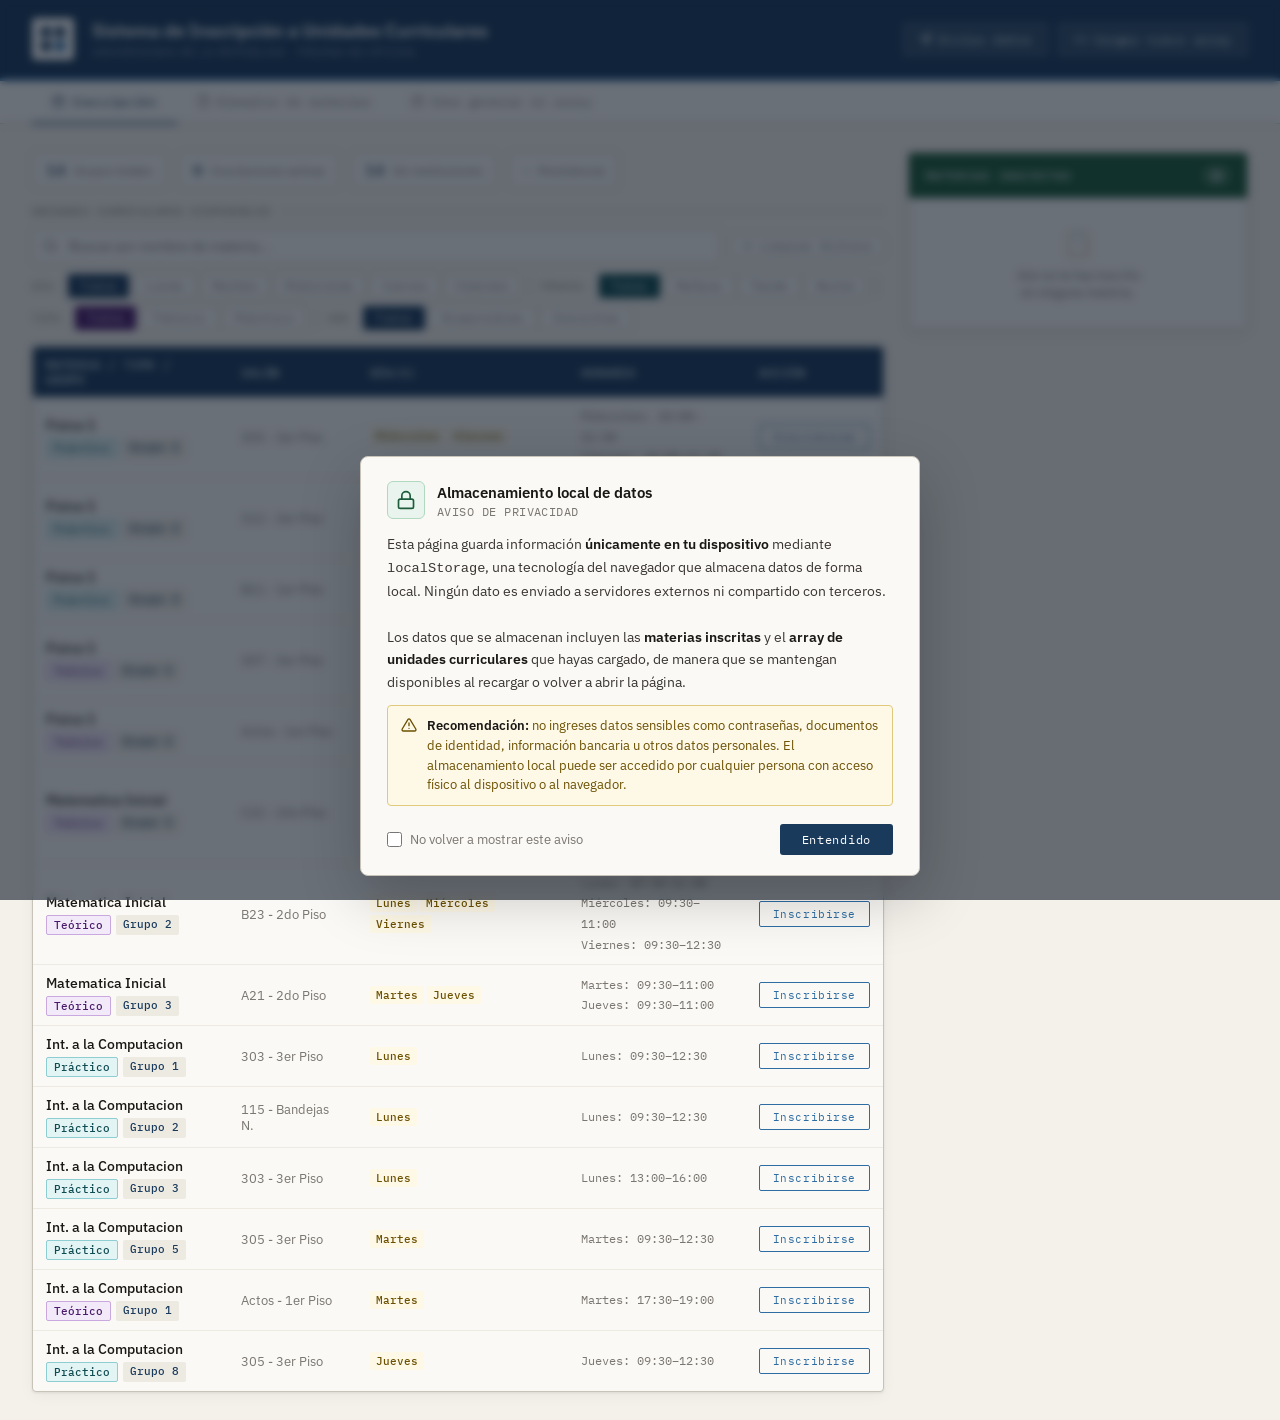
<file: Index.html>
<!DOCTYPE html>
<html lang="es">
<head>
<meta charset="UTF-8">
<meta name="viewport" content="width=device-width, initial-scale=1.0">
<title>Inscripción UC — Udelar</title>
<link href="https://fonts.googleapis.com/css2?family=IBM+Plex+Sans:wght@300;400;500;600&family=IBM+Plex+Mono:wght@400;500&display=swap" rel="stylesheet">
<link rel="stylesheet" href="style.css">
<link rel="shortcut icon" href="https://encrypted-tbn0.gstatic.com/images?q=tbn:ANd9GcQE-RMVN80C-sib0OsWyL0FCU3WnER7iK9Dow&s" type="image/x-icon">
</head>

<body>
<header>

<script src="//code.tidio.co/paxxtp6fvyjpctl44mv0qzk5gl0pvbtt.js" async></script>
  
  
  <div class="header-inner">
    <a href="">  
      <div class="logo-mark">
        <svg viewBox="0 0 26 26" fill="none">
          <rect x="1" y="1" width="10" height="10" fill="#1a3a5c"/>
          <rect x="15" y="1" width="10" height="10" fill="#1a3a5c"/>
          <rect x="1" y="15" width="10" height="10" fill="#1a3a5c"/>
          <rect x="15" y="15" width="10" height="10" fill="#2e6da4"/>
        </svg>
      </div>
    </a>
    <div class="header-text">
      <h1>Sistema de Inscripci&#243;n a Unidades Curriculares</h1>
      <p>Universidad de la Rep&#250;blica &middot; Página no oficial</p>
    </div>
    <div class="header-right">
        <a href="resumen.html" class="btn-header btn-header-outline">
          <svg width="13" height="13" viewBox="0 0 24 24" fill="none" stroke="currentColor" stroke-width="2"><line x1="22" y1="2" x2="11" y2="13"/><polygon points="22 2 15 22 11 13 2 9 22 2"/></svg>
          Enviar datos
        </a>
      <a href="cargar.html" class="btn-header btn-header-outline">
        <svg width="13" height="13" viewBox="0 0 24 24" fill="none" stroke="currentColor" stroke-width="2"><polyline points="16 18 22 12 16 6"/><polyline points="8 6 2 12 8 18"/></svg>
        Cargar nuevo array
      </a>
    </div>
  </div>
</header>

<nav class="nav-tabs">
  <div class="nav-tabs-inner">
    <button class="nav-tab active" onclick="switchTab('inscripcion', this)">
      <svg width="13" height="13" viewBox="0 0 24 24" fill="none" stroke="currentColor" stroke-width="2"><rect x="3" y="4" width="18" height="18" rx="2"/><line x1="16" y1="2" x2="16" y2="6"/><line x1="8" y1="2" x2="8" y2="6"/><line x1="3" y1="10" x2="21" y2="10"/></svg>
      Inscripci&#243;n
    </button>
    <button class="nav-tab" onclick="switchTab('ejemplos', this)">
      <svg width="13" height="13" viewBox="0 0 24 24" fill="none" stroke="currentColor" stroke-width="2"><path d="M14 2H6a2 2 0 0 0-2 2v16a2 2 0 0 0 2 2h12a2 2 0 0 0 2-2V8z"/><polyline points="14 2 14 8 20 8"/></svg>
      Ejemplos de materias
    </button>
    <button class="nav-tab" onclick="switchTab('prompt', this)">
      <svg width="13" height="13" viewBox="0 0 24 24" fill="none" stroke="currentColor" stroke-width="2"><circle cx="12" cy="12" r="10"/><path d="M9.09 9a3 3 0 0 1 5.83 1c0 2-3 3-3 3"/><line x1="12" y1="17" x2="12.01" y2="17"/></svg>
      C&#243;mo generar mi array
    </button>
  </div>
</nav>

<!-- ═══════════════════════════════════════════════════════ -->
<!-- TAB: INSCRIPCIÓN -->
<!-- ═══════════════════════════════════════════════════════ -->
<div id="tab-inscripcion" class="container">
  <div class="main">
    <div class="stats-bar" id="statsBar"></div>
    <div class="section-title">Unidades Curriculares Disponibles</div>
    <div class="controls">
      <div class="search-row">
        <div class="search-wrap">
          <svg width="15" height="15" viewBox="0 0 24 24" fill="none" stroke="currentColor" stroke-width="2"><circle cx="11" cy="11" r="8"/><path d="m21 21-4.35-4.35"/></svg>
          <input class="search-input" id="searchInput" type="text" placeholder="Buscar por nombre de materia...">
        </div>
        <button class="filter-btn" onclick="clearAllFilters()">&#10005; Limpiar filtros</button>
      </div>
      <div class="filter-row">
        <span class="filter-label">D&#237;a:</span>
        <div class="filter-group" id="filterDias"></div>
        <div class="filter-sep"></div>
        <span class="filter-label">Franja:</span>
        <div class="filter-group" id="filterFranjas"></div>
        <div class="filter-sep"></div>
        <span class="filter-label">Tipo:</span>
        <div class="filter-group" id="filterTipos"></div>
        <div class="filter-sep"></div>
        <span class="filter-label">Ver:</span>
        <div class="filter-group" id="filterVer"></div>
      </div>
    </div>
    <div class="table-wrap">
      <table>
        <thead>
          <tr>
            <th>Materia / Tipo / Grupo</th>
            <th>Sal&#243;n</th>
            <th>D&#237;a(s)</th>
            <th>Horario</th>
            <th>Acci&#243;n</th>
          </tr>
        </thead>
        <tbody id="materiasTable"></tbody>
      </table>
      <div id="noResults" class="no-results" style="display:none">No se encontraron materias con los filtros aplicados.</div>
    </div>
  </div>
  <div class="sidebar">
    <div class="enrolled-card">
      <div class="enrolled-header">
        <span>Materias Inscritas</span>
        <span class="count-badge" id="enrolledCount">0</span>
      </div>
      <div id="enrolledList">
        <div class="empty-enrolled">
          <div class="icon">&#128203;</div>
          <p>A&#250;n no te has inscrito<br>en ninguna materia.</p>
        </div>
      </div>
    </div>
    <div class="schedule-preview" id="schedulePreview" style="display:none">
      <div class="schedule-header">Vista de Horario Semanal</div>
      <div class="schedule-body" id="scheduleBody"></div>
    </div>
  </div>
</div>

<!-- ═══════════════════════════════════════════════════════ -->
<!-- TAB: EJEMPLOS -->
<!-- ═══════════════════════════════════════════════════════ -->
<div id="tab-ejemplos" class="panel-full">
  <div class="ejemplos-header">
    <div class="ejemplos-header-left">
      <div class="section-title" style="margin-bottom:4px">Arrays de ejemplo pre-cargados</div>
      <p class="ejemplos-header-desc">
        Pod&#233;s cargar un conjunto de datos completo o controlar qu&#233; materias se muestran en la tabla de inscripci&#243;n usando el bot&#243;n de visibilidad de cada card.
      </p>
    </div>
    <div class="vis-toolbar">
      <span class="vis-toolbar-label">Visibilidad:</span>
      <button class="btn-vis-all" onclick="setAllVisibility(true)">&#128065; Mostrar todo</button>
      <button class="btn-vis-all" onclick="setAllVisibility(false)">&#128683; Ocultar todo</button>
    </div>
  </div>

  <div style="margin-bottom:12px" id="visStatusBar"></div>

  <div class="section-title" style="margin-bottom:14px">Conjuntos precargados</div>
  <div class="ejemplos-grid" id="ejemplosGrid"></div>

  <div class="section-title" style="margin-bottom:14px" id="userArraySection" style="display:none">Array cargado por el usuario</div>
  <div class="ejemplos-grid" id="userArrayGrid"></div>
</div>

<!-- ═══════════════════════════════════════════════════════ -->
<!-- TAB: PROMPT / CÓMO GENERAR -->
<!-- ═══════════════════════════════════════════════════════ -->
<div id="tab-prompt" class="panel-full">
  <div class="prompt-section">
    <div class="section-title">C&#243;mo generar tu propio array con IA</div>
    <p style="font-size:0.86rem;color:var(--text-muted);margin-bottom:24px;line-height:1.65;">
      Pod&#233;s usar una IA con capacidad de an&#225;lisis de im&#225;genes (como Claude o ChatGPT-4o) para convertir
      autom&#225;ticamente una imagen de tu cronograma en el formato que necesita este sistema.
      Segu&#237; los pasos a continuaci&#243;n.
    </p>

    <div class="section-title" style="margin-bottom:16px">Pasos</div>
    <div class="steps-list" style="margin-bottom:28px">
      <div class="step">
        <div class="step-num">1</div>
        <div class="step-text">Tom&#225; una captura de pantalla o foto de tu cronograma de clases (la tabla con materias, grupos, d&#237;as y horarios).</div>
      </div>
      <div class="step">
        <div class="step-num">2</div>
        <div class="step-text">Abr&#237; tu IA preferida: <a href="https://claude.ai" target="_blank">Claude</a>, <a href="https://chat.openai.com" target="_blank">ChatGPT</a> o <a href="gemini.google.com">Gemini</a> (Recomendada). Asegurate de usar una versi&#243;n con soporte de im&#225;genes.</div>
      </div>
      <div class="step">
        <div class="step-num">3</div>
        <div class="step-text">Copi&#225; el prompt de abajo, adjunt&#225; tu imagen y envi&#225; el mensaje.</div>
      </div>
      <div class="step">
        <div class="step-num">4</div>
        <div class="step-text">Copi&#225; el array que te devuelve la IA y &#250;salo en la p&#225;gina <a href="cargar.html">Cargar nuevo array</a>.</div>
      </div>
    </div>

    <div class="section-title" style="margin-bottom:14px">Prompt a usar</div>
    <div class="prompt-box">
      <div class="prompt-box-label">
        <span>&#128203; Prompt — copiar y pegar en la IA</span>
        <button class="btn-copy" id="btnCopyPrompt" onclick="copyPrompt()">&#10064; Copiar</button>
      </div>
      <div class="prompt-text" id="promptText">Extrae datos de un cronograma de clases y conviértelos en un array JS llamado materias.

Estructura de cada objeto:
{ id, nombre, tipo, grupo, salon, dia, inicio, fin }

Reglas:
- Un objeto por cada día con horario.
- id autoincremental.
- nombre: asignatura de la tabla.
- tipo: "Teorico" o "Practico".
- grupo: nombre del grupo.
- salon: "AULA - PISO" o "VIRTUAL".
- dia: Lunes | Martes | Miercoles | Jueves | Viernes.
- inicio y fin en formato HH:MM.

Devuelve SOLO:
const materias = [ ... ];

Imagen a procesar: [ADJUNTAR IMAGEN DE LOS <a href="https://www.fing.edu.uy/sites/default/files/2026-03/horarios-1er-semestre-2026_8.pdf" target="_blank">HORARIOS</a> ]</div>
    </div>

    <div class="section-title" style="margin-bottom:14px">Imagen de referencia — &#191;qu&#233; debe tener tu horario?</div>
    <div class="image-ref-wrap">
      <div class="image-ref-header">
        <svg width="13" height="13" viewBox="0 0 24 24" fill="none" stroke="currentColor" stroke-width="2"><rect x="3" y="3" width="18" height="18" rx="2"/><circle cx="8.5" cy="8.5" r="1.5"/><polyline points="21 15 16 10 5 21"/></svg>
        Ejemplo de imagen de cronograma que la IA puede procesar
      </div>
      <div class="image-ref-body">
        <div class="image-placeholder" id="imgPlaceholder">
          <img src="image.png" alt="">
        </div>
      </div>
    </div>

    <div class="section-title" style="margin-bottom:12px">Formato esperado del array</div>
    <div class="prompt-box">
      <div class="prompt-box-label">
        <span>&#128196; Ejemplo de salida correcta</span>
      </div>
      <div class="prompt-text" style="color:#8ecdd1">const materias = [
  { id: 1,  nombre: "Fisica 1",  tipo: "Practico", grupo: "Grupo 1", salon: "305 - 3er Piso",   dia: "Miercoles", inicio: "10:00", fin: "11:30" },
  { id: 2,  nombre: "Fisica 1",  tipo: "Practico", grupo: "Grupo 1", salon: "305 - 3er Piso",   dia: "Viernes",   inicio: "10:00", fin: "11:30" },
  { id: 3,  nombre: "Calculo 1", tipo: "Teorico",  grupo: "Grupo 2", salon: "Actos - 1er Piso", dia: "Martes",    inicio: "08:00", fin: "09:30" },
];</div>
    </div>

  </div>
</div>

<div class="toast" id="toast"></div>

<script src="materias.js"></script>
<script>
// ============================================================
// CONSTANTS
// ============================================================
const LS_KEY          = 'udelar_v3';
const LS_KEY_MATERIAS = 'udelar_v3_materias';
const DAY_ORDER   = ['Lunes','Martes','Miercoles','Jueves','Viernes','Sabado'];
const DAY_DISPLAY = { Lunes:'Lunes', Martes:'Martes', Miercoles:'Mi\u00e9rcoles', Jueves:'Jueves', Viernes:'Viernes' };
const FRANJAS = {
  manana: { label:'Ma\u00f1ana', min:0,    max:720  },
  tarde:  { label:'Tarde',      min:720,  max:1080 },
  noche:  { label:'Noche',      min:1080, max:1440 },
};

// ============================================================
// STATE
// ============================================================
let materias = [];
let enrolled  = [];
let filters   = { dia:'todos', franja:'todos', tipo:'todos', ver:'todos' };
let searchQuery = '';

// ============================================================
// PERSISTENCE
// ============================================================
function saveToStorage() {
  try { localStorage.setItem(LS_KEY, JSON.stringify(enrolled.map(e => e.id))); } catch(e) {}
}
function saveMaterias() {
  try { localStorage.setItem(LS_KEY_MATERIAS, JSON.stringify(materias)); } catch(e) {}
}
function loadMaterias() {
  // Primero intentar nuevo formato multi-categoría
  try {
    const rawCats = localStorage.getItem('udelar_v3_categorias');
    if (rawCats) {
      const cats = JSON.parse(rawCats);
      if (Array.isArray(cats) && cats.length > 0) {
        const merged = cats.flatMap(c => c.datos || []);
        if (merged.length > 0) { materias = merged; return true; }
      }
    }
  } catch(e) {}
  // Fallback: formato legacy (array plano)
  try {
    const raw = localStorage.getItem(LS_KEY_MATERIAS);
    if (!raw) return false;
    const saved = JSON.parse(raw);
    if (!Array.isArray(saved) || saved.length === 0) return false;
    materias = saved;
    return true;
  } catch(e) { return false; }
}
function loadFromStorage() {
  try {
    const raw = localStorage.getItem(LS_KEY);
    if (!raw) return;
    enrolled = JSON.parse(raw).map(id => materias.find(m => m.id === id)).filter(Boolean);
  } catch(e) { enrolled = []; }
}

// ============================================================
// UTILS
// ============================================================
function timeToMin(t) { const [h,m] = t.split(':').map(Number); return h*60+m; }
function hasTimeConflict(m) {
  return enrolled.some(e => e.dia===m.dia && timeToMin(m.inicio)<timeToMin(e.fin) && timeToMin(m.fin)>timeToMin(e.inicio));
}
function getTimeConflict(m) {
  return enrolled.find(e => e.dia===m.dia && timeToMin(m.inicio)<timeToMin(e.fin) && timeToMin(m.fin)>timeToMin(e.inicio));
}
function isEnrolled(m)       { return enrolled.some(e => e.id === m.id); }
function isDuplicateMateria(m) { return enrolled.some(e => e.nombre===m.nombre && e.tipo===m.tipo && e.grupo!==m.grupo); }
function getDuplicateMateria(m){ return enrolled.find(e => e.nombre===m.nombre && e.tipo===m.tipo && e.grupo!==m.grupo); }

// ============================================================
// GROUP ROWS
// ============================================================
function buildGroupRows() {
  const map = new Map();
  for (const m of materias) {
    const key = m.nombre+'||'+m.tipo+'||'+m.grupo;
    if (!map.has(key)) map.set(key, { ...m, clases:[m] });
    else map.get(key).clases.push(m);
  }
  return [...map.values()];
}
let GROUP_ROWS = [];

// ============================================================
// ACTIONS
// ============================================================
function inscribir(id) {
  const m = materias.find(x => x.id === id);
  if (!m || isEnrolled(m)) return;
  if (isDuplicateMateria(m)) {
    const dup = getDuplicateMateria(m);
    showToast('Ya inscrito en ' + m.nombre + ' (' + m.tipo + ') \u2014 ' + dup.grupo, 'warning'); return;
  }
  if (hasTimeConflict(m)) {
    const c = getTimeConflict(m);
    showToast('Conflicto con "' + c.nombre + '" \u2014 ' + c.dia + ' ' + c.inicio + '\u2013' + c.fin, 'error'); return;
  }
  enrolled.push(m);
  saveToStorage();
  showToast('Inscrito: ' + m.nombre + ' \u00b7 ' + m.tipo + ' \u00b7 ' + m.grupo, 'success');
  render();
}
function desinscribir(id) {
  const m = enrolled.find(e => e.id === id);
  enrolled = enrolled.filter(e => e.id !== id);
  saveToStorage();
  if (m) showToast('Desinscrito: ' + m.nombre + ' \u00b7 ' + m.grupo, 'warning');
  render();
}

// ============================================================
// FILTER
// ============================================================
function getVisibleRows() {
  let rows = GROUP_ROWS;
  // Ocultar materias marcadas como hidden
  rows = rows.filter(r => isNombreVisible(r.nombre));
  if (searchQuery) { const q=searchQuery.toLowerCase(); rows=rows.filter(r=>r.nombre.toLowerCase().includes(q)); }
  if (filters.dia !== 'todos') rows = rows.filter(r => r.clases.some(c => c.dia===filters.dia));
  if (filters.franja !== 'todos') {
    const f = FRANJAS[filters.franja];
    rows = rows.filter(r => r.clases.some(c => timeToMin(c.inicio)>=f.min && timeToMin(c.inicio)<f.max));
  }
  if (filters.tipo !== 'todos') rows = rows.filter(r => r.tipo===filters.tipo);
  if (filters.ver==='inscritas') rows = rows.filter(r => r.clases.some(c=>isEnrolled(c)));
  else if (filters.ver==='disponibles') rows = rows.filter(r => {
    return !r.clases.some(c=>isEnrolled(c)) && !isDuplicateMateria(r) && !r.clases.some(c=>hasTimeConflict(c));
  });
  return rows;
}

// ============================================================
// RENDER FILTERS
// ============================================================
function renderFilters() {
  const dias = DAY_ORDER.filter(d => materias.some(m => m.dia===d));
  document.getElementById('filterDias').innerHTML =
    [{key:'todos',label:'Todos'},...dias.map(d=>({key:d,label:DAY_DISPLAY[d]||d}))]
    .map(f=>'<button class="filter-btn'+(filters.dia===f.key?' active':'')+'" onclick="setFilter(\'dia\',\''+f.key+'\')">'+f.label+'</button>').join('');
  document.getElementById('filterFranjas').innerHTML =
    [{key:'todos',label:'Todas'},{key:'manana',label:'Ma\u00f1ana'},{key:'tarde',label:'Tarde'},{key:'noche',label:'Noche'}]
    .map(f=>'<button class="filter-btn'+(filters.franja===f.key?' active-teal':'')+'" onclick="setFilter(\'franja\',\''+f.key+'\')">'+f.label+'</button>').join('');
  document.getElementById('filterTipos').innerHTML =
    [{key:'todos',label:'Todos'},{key:'Teorico',label:'Te\u00f3rico'},{key:'Practico',label:'Pr\u00e1ctico'}]
    .map(f=>'<button class="filter-btn'+(filters.tipo===f.key?' active-purple':'')+'" onclick="setFilter(\'tipo\',\''+f.key+'\')">'+f.label+'</button>').join('');
  document.getElementById('filterVer').innerHTML =
    [{key:'todos',label:'Todos'},{key:'disponibles',label:'Disponibles'},{key:'inscritas',label:'Inscritas'}]
    .map(f=>'<button class="filter-btn'+(filters.ver===f.key?' active':'')+'" onclick="setFilter(\'ver\',\''+f.key+'\')">'+f.label+'</button>').join('');
}
function setFilter(type,val) { filters[type]=val; render(); }
function clearAllFilters() {
  filters={dia:'todos',franja:'todos',tipo:'todos',ver:'todos'};
  searchQuery=''; document.getElementById('searchInput').value=''; render();
}

// ============================================================
// RENDER TABLE
// ============================================================
function renderTable() {
  const tbody=document.getElementById('materiasTable');
  const noRes=document.getElementById('noResults');
  const rows=getVisibleRows();
  if (rows.length===0){ tbody.innerHTML=''; noRes.style.display='block'; return; }
  noRes.style.display='none';
  tbody.innerHTML=rows.map(row=>{
    const alreadyEnrolled=!!enrolled.find(e=>e.nombre===row.nombre&&e.tipo===row.tipo&&e.grupo===row.grupo);
    const dupMateria=!alreadyEnrolled&&isDuplicateMateria(row);
    const conflictingClass=(!alreadyEnrolled&&!dupMateria)?row.clases.find(c=>hasTimeConflict(c)):null;
    const hasConflict=!!conflictingClass;
    const disabled=dupMateria||hasConflict;
    const clasesStr=row.clases.slice().sort((a,b)=>DAY_ORDER.indexOf(a.dia)-DAY_ORDER.indexOf(b.dia))
      .map(c=>(DAY_DISPLAY[c.dia]||c.dia)+': '+c.inicio+'\u2013'+c.fin).join('<br>');
    const diasStr=[...new Set(row.clases.map(c=>c.dia))].sort((a,b)=>DAY_ORDER.indexOf(a)-DAY_ORDER.indexOf(b))
      .map(d=>'<span class="day-pill">'+(DAY_DISPLAY[d]||d)+'</span>').join(' ');
    const tc=row.tipo.toLowerCase();
    const tl=row.tipo==='Teorico'?'Te\u00f3rico':'Pr\u00e1ctico';
    let action;
    if (alreadyEnrolled) action='<span class="enrolled-badge">&#10003; Inscrito</span>';
    else if (dupMateria) { const dup=getDuplicateMateria(row); action='<button class="btn-disabled" disabled>No disponible</button><span class="conflict-badge">&#8618; Ya inscrito: '+dup.grupo+'</span>'; }
    else if (hasConflict) { const c=getTimeConflict(conflictingClass); action='<button class="btn-disabled" disabled>No disponible</button><span class="conflict-badge">&#9888; Conflicto: '+c.nombre+' \u2014 '+(DAY_DISPLAY[conflictingClass.dia]||conflictingClass.dia)+'</span>'; }
    else action='<button class="btn-inscribir" onclick="inscribir('+row.clases[0].id+')">Inscribirse</button>';
    return '<tr class="'+(disabled?'disabled-row':'')+'"><td><div class="nombre-cell">'+row.nombre+'</div><div class="sub-tags"><span class="tipo-tag '+tc+'">'+tl+'</span><span class="grupo-tag">'+row.grupo+'</span></div></td><td class="salon-cell">'+row.salon+'</td><td>'+diasStr+'</td><td class="horario-cell">'+clasesStr+'</td><td>'+action+'</td></tr>';
  }).join('');
}

// ============================================================
// RENDER SIDEBAR
// ============================================================
function renderEnrolled() {
  const list=document.getElementById('enrolledList');
  document.getElementById('enrolledCount').textContent=enrolled.length;
  if (enrolled.length===0){ list.innerHTML='<div class="empty-enrolled"><div class="icon">&#128203;</div><p>A\u00fan no te has inscrito<br>en ninguna materia.</p></div>'; return; }
  list.innerHTML=enrolled.map(e=>{
    const tc=e.tipo.toLowerCase(); const tl=e.tipo==='Teorico'?'Te\u00f3rico':'Pr\u00e1ctico';
    return '<div class="enrolled-item"><div class="enrolled-info"><h4>'+e.nombre+'</h4><div class="enrolled-meta" style="margin-bottom:3px"><span class="tipo-tag '+tc+'" style="font-size:0.61rem">'+tl+'</span> &nbsp;'+e.grupo+'</div><div class="enrolled-meta">'+(DAY_DISPLAY[e.dia]||e.dia)+' \u00b7 '+e.inicio+'\u2013'+e.fin+' \u00b7 '+e.salon+'</div></div><button class="btn-desinscribir" onclick="desinscribir('+e.id+')" title="Desinscribirse">&#10005;</button></div>';
  }).join('');
}
function renderSchedule() {
  const preview=document.getElementById('schedulePreview');
  const body=document.getElementById('scheduleBody');
  if (enrolled.length===0){ preview.style.display='none'; return; }
  preview.style.display='block';
  const byDay={};
  enrolled.forEach(e=>{ if(!byDay[e.dia]) byDay[e.dia]=[]; byDay[e.dia].push(e); });
  body.innerHTML=DAY_ORDER.filter(d=>byDay[d]).map(d=>'<div class="day-group"><div class="day-label">'+(DAY_DISPLAY[d]||d)+'</div>'+byDay[d].sort((a,b)=>timeToMin(a.inicio)-timeToMin(b.inicio)).map(e=>'<div class="time-block '+e.tipo.toLowerCase()+'"><div class="tb-name">'+e.nombre+'</div><div class="tb-meta '+e.tipo.toLowerCase()+'">'+(e.tipo==='Teorico'?'Te\u00f3rico':'Pr\u00e1ctico')+' \u00b7 '+e.grupo+' \u00b7 '+e.inicio+'\u2013'+e.fin+'</div></div>').join('')+'</div>').join('');
}
function renderStats() {
  const ug=new Set(materias.map(m=>m.nombre+'||'+m.tipo+'||'+m.grupo)).size;
  const ins=enrolled.length;
  const disp=[...new Set(materias.map(m=>m.nombre+'||'+m.tipo+'||'+m.grupo))].filter(key=>{
    const [n,t,g]=key.split('||'); const rep=materias.find(m=>m.nombre===n&&m.tipo===t&&m.grupo===g);
    return rep&&!isEnrolled(rep)&&!isDuplicateMateria(rep)&&!hasTimeConflict(rep);
  }).length;
  document.getElementById('statsBar').innerHTML=
    '<div class="stat"><span class="stat-num">'+ug+'</span><span class="stat-label">Grupos totales</span></div>'+
    '<div class="stat"><span class="stat-num">'+ins+'</span><span class="stat-label">Inscripciones activas</span></div>'+
    '<div class="stat"><span class="stat-num">'+disp+'</span><span class="stat-label">Sin restricciones</span></div>'+
    '<div class="stat"><span class="stat-num" style="font-size:0.78rem;color:'+(ins>0?'var(--green)':'var(--text-muted)')+'">'+( ins>0?'&#128190; Guardado':'\u2014')+'</span><span class="stat-label">Persistencia</span></div>';
}

function render() { renderFilters(); renderTable(); renderEnrolled(); renderSchedule(); renderStats(); }

// ============================================================
// TABS
// ============================================================
function switchTab(name, btn) {
  document.querySelectorAll('.nav-tab').forEach(b => b.classList.remove('active'));
  btn.classList.add('active');
  document.getElementById('tab-inscripcion').style.display = 'none';
  document.getElementById('tab-ejemplos').style.display    = 'none';
  document.getElementById('tab-prompt').style.display      = 'none';
  if (name === 'inscripcion') { document.getElementById('tab-inscripcion').style.display = 'grid'; }
  else { document.getElementById('tab-'+name).style.display = 'block'; }
}
// Inicializar display de tabs
document.getElementById('tab-ejemplos').style.display = 'none';
document.getElementById('tab-prompt').style.display   = 'none';

// ============================================================
// VISIBILIDAD DE MATERIAS
// ============================================================
let hiddenNombres = new Set();

function isNombreVisible(nombre) { return !hiddenNombres.has(nombre); }

function toggleNombreVisibility(nombre) {
  if (hiddenNombres.has(nombre)) hiddenNombres.delete(nombre);
  else hiddenNombres.add(nombre);
  saveHiddenNombres();
  render();
  renderEjemplos();
  renderVisStatusBar();
}

function setAllVisibility(show) {
  if (show) { hiddenNombres.clear(); }
  else { [...new Set(materias.map(m => m.nombre))].forEach(n => hiddenNombres.add(n)); }
  saveHiddenNombres();
  render();
  renderEjemplos();
  renderVisStatusBar();
}

function saveHiddenNombres() {
  try { localStorage.setItem('udelar_hidden', JSON.stringify([...hiddenNombres])); } catch(e) {}
}
function loadHiddenNombres() {
  try {
    const raw = localStorage.getItem('udelar_hidden');
    if (raw) hiddenNombres = new Set(JSON.parse(raw));
  } catch(e) {}
}

function renderVisStatusBar() {
  const bar = document.getElementById('visStatusBar');
  if (!bar) return;
  const total  = new Set(materias.map(m => m.nombre)).size;
  const hidden = hiddenNombres.size;
  const visible = total - hidden;
  if (hidden === 0) {
    bar.innerHTML = '<span class="vis-status visible">&#128065; Todas las materias visibles (' + total + ')</span>';
  } else {
    bar.innerHTML =
      '<span class="vis-status visible" style="margin-right:7px">&#128065; Visibles: ' + visible + '</span>' +
      '<span class="vis-status hidden">&#128683; Ocultas: ' + hidden + '</span>';
  }
}

// ============================================================
// EJEMPLOS
// ============================================================
function renderEjemplos() {
  const nombresActivos = new Set(materias.map(m => m.nombre));

  // ── Conjuntos pre-cargados de materias.js ──
  const grid = document.getElementById('ejemplosGrid');
  if (grid && typeof EJEMPLOS_MATERIAS !== 'undefined') {
    grid.innerHTML = EJEMPLOS_MATERIAS.map(function(e) {
      const grupos  = new Set(e.datos.map(m => m.nombre+'||'+m.tipo+'||'+m.grupo)).size;
      const nombres = [...new Set(e.datos.map(m => m.nombre))];
      const togglesHtml = nombres.map(function(n) {
        if (!nombresActivos.has(n)) return '';
        const vis = isNombreVisible(n);
        return '<div style="display:flex;align-items:center;justify-content:space-between;padding:6px 0;border-bottom:1px solid var(--surface2)">' +
          '<span style="font-size:0.82rem;font-weight:500">' + n + '</span>' +
          '<button class="btn-toggle-vis" onclick="toggleNombreVisibility(this.dataset.n)" data-n="' + n.replace(/"/g,'&quot;') + '" style="padding:4px 10px;font-size:0.67rem">' +
            (vis ? eyeOnSVG() + ' Ocultar' : eyeOffSVG() + ' Mostrar') +
          '</button>' +
        '</div>';
      }).filter(Boolean).join('');
      const hayTogglesPropios = nombres.some(n => nombresActivos.has(n));
      return '<div class="ejemplo-card">' +
        '<div class="ejemplo-card-header">' +
          '<div class="ejemplo-card-dot" style="background:' + e.color + '"></div>' +
          '<div class="ejemplo-card-title">' + e.nombre + '</div>' +
        '</div>' +
        '<div class="ejemplo-card-desc">' + e.descripcion + '</div>' +
        '<div class="ejemplo-card-meta">' + e.datos.length + ' clases \u00b7 ' + grupos + ' grupos \u00b7 ' + nombres.join(', ') + '</div>' +
        (hayTogglesPropios
          ? '<div style="border-top:1px solid var(--surface2);padding-top:10px;margin-top:2px">' +
              '<div style="font-family:IBM Plex Mono,monospace;font-size:0.63rem;letter-spacing:.1em;text-transform:uppercase;color:var(--text-muted);margin-bottom:6px">Visibilidad en tabla</div>' +
              togglesHtml +
            '</div>'
          : '') +
        '<div class="ejemplo-card-actions">' +
          '<button class="btn-cargar-ejemplo" onclick="cargarEjemplo(\'' + e.id + '\')">&#9654; Cargar este conjunto</button>' +
        '</div>' +
      '</div>';
    }).join('');
  }

  // ── Categorías del usuario (desde udelar_v3_categorias) ──
  const userGrid    = document.getElementById('userArrayGrid');
  const userSection = document.getElementById('userArraySection');
  if (!userGrid) return;

  let userCats = [];
  try {
    const rawCats = localStorage.getItem('udelar_v3_categorias');
    if (rawCats) userCats = JSON.parse(rawCats) || [];
  } catch(e) {}

  // Excluir las que ya aparecen como ejemplos precargados
  const nombresPrecargados = new Set(
    (typeof EJEMPLOS_MATERIAS !== 'undefined' ? EJEMPLOS_MATERIAS : []).map(e => e.nombre)
  );
  userCats = userCats.filter(c => !nombresPrecargados.has(c.nombre));

  if (userCats.length === 0) {
    if (userSection) userSection.style.display = 'none';
    userGrid.innerHTML = ''; return;
  }
  if (userSection) userSection.style.display = 'flex';

  const COLORS = ['#1a3a5c','#1d5c3a','#0f4c51','#4a1a6b','#6b5000','#8b1a1a'];

  userGrid.innerHTML = userCats.map(function(cat, ci) {
    const color    = COLORS[ci % COLORS.length];
    const nombres  = [...new Set(cat.datos.map(m => m.nombre))];
    const gruposN  = new Set(cat.datos.map(m => m.nombre+'||'+m.tipo+'||'+m.grupo)).size;
    const togglesHtml = nombres.map(function(n) {
      if (!nombresActivos.has(n)) return '';
      const vis = isNombreVisible(n);
      return '<div style="display:flex;align-items:center;justify-content:space-between;padding:6px 0;border-bottom:1px solid var(--surface2)">' +
        '<span style="font-size:0.82rem;font-weight:500">' + n + '</span>' +
        '<button class="btn-toggle-vis" onclick="toggleNombreVisibility(this.dataset.n)" data-n="' + n.replace(/"/g,'&quot;') + '" style="padding:4px 10px;font-size:0.67rem">' +
          (vis ? eyeOnSVG() + ' Ocultar' : eyeOffSVG() + ' Mostrar') +
        '</button>' +
      '</div>';
    }).filter(Boolean).join('');
    const hayTogglesPropios = nombres.some(n => nombresActivos.has(n));
    return '<div class="ejemplo-card">' +
      '<div class="ejemplo-card-header">' +
        '<div class="ejemplo-card-dot" style="background:' + color + '"></div>' +
        '<div class="ejemplo-card-title">' + cat.nombre + '</div>' +
      '</div>' +
      '<div class="ejemplo-card-desc">Cargado manualmente desde la p\u00e1gina de importaci\u00f3n.</div>' +
      '<div class="ejemplo-card-meta">' + cat.datos.length + ' clases \u00b7 ' + gruposN + ' grupos \u00b7 ' + nombres.join(', ') + '</div>' +
      (hayTogglesPropios
        ? '<div style="border-top:1px solid var(--surface2);padding-top:10px;margin-top:2px">' +
            '<div style="font-family:IBM Plex Mono,monospace;font-size:0.63rem;letter-spacing:.1em;text-transform:uppercase;color:var(--text-muted);margin-bottom:6px">Visibilidad en tabla</div>' +
            togglesHtml +
          '</div>'
        : '') +
    '</div>';
  }).join('');
}

function eyeOnSVG()  { return '<svg width="11" height="11" viewBox="0 0 24 24" fill="none" stroke="currentColor" stroke-width="2" style="display:inline;vertical-align:middle;margin-right:3px"><path d="M1 12s4-8 11-8 11 8 11 8-4 8-11 8-11-8-11-8z"/><circle cx="12" cy="12" r="3"/></svg>'; }
function eyeOffSVG() { return '<svg width="11" height="11" viewBox="0 0 24 24" fill="none" stroke="currentColor" stroke-width="2" style="display:inline;vertical-align:middle;margin-right:3px"><path d="M17.94 17.94A10.07 10.07 0 0 1 12 20c-7 0-11-8-11-8a18.45 18.45 0 0 1 5.06-5.94M9.9 4.24A9.12 9.12 0 0 1 12 4c7 0 11 8 11 8a18.5 18.5 0 0 1-2.16 3.19m-6.72-1.07a3 3 0 1 1-4.24-4.24"/><line x1="1" y1="1" x2="23" y2="23"/></svg>'; }

function cargarEjemplo(id) {
  const ej = EJEMPLOS_MATERIAS.find(e => e.id === id);
  if (!ej) return;

  // Guardar inscripciones actuales como claves nombre+tipo+grupo antes de re-numerar
  const enrolledKeys = new Set(enrolled.map(e => e.nombre+'||'+e.tipo+'||'+e.grupo+'||'+e.dia));

  // Leer categorías existentes
  let cats = [];
  try {
    const raw = localStorage.getItem('udelar_v3_categorias');
    if (raw) cats = JSON.parse(raw) || [];
  } catch(e) {}

  // Si ya existe esta categoría con el mismo nombre, preguntar
  const yaExiste = cats.some(c => c.nombre === ej.nombre);
  if (yaExiste) {
    if (!confirm('\u00bfYa ten\u00e9s una categor\u00eda llamada \u201c' + ej.nombre + '\u201d. \u00bfAgreg\u00e1s una copia igual?')) return;
  }

  // Re-numerar IDs para no pisar los existentes
  const mergedExist = cats.flatMap(c => c.datos || []);
  let maxId = mergedExist.reduce((m, x) => Math.max(m, x.id || 0), 0);
  const nuevosDatos = ej.datos.map((d, i) => Object.assign({}, d, { id: maxId + i + 1 }));

  cats.push({ id: Date.now(), nombre: ej.nombre, datos: nuevosDatos });

  // Guardar
  try { localStorage.setItem('udelar_v3_categorias', JSON.stringify(cats)); } catch(e) {}

  // Reconstruir materias (merge de todas las categorías)
  const todaMerge = cats.flatMap(c => c.datos || []).map((m, i) => Object.assign({}, m, { id: i + 1 }));
  try { localStorage.setItem('udelar_v3_materias', JSON.stringify(todaMerge)); } catch(e) {}

  materias = todaMerge;
  GROUP_ROWS = buildGroupRows();

  // Restaurar inscripciones por nombre+tipo+grupo+dia en vez de por ID
  enrolled = materias.filter(m => enrolledKeys.has(m.nombre+'||'+m.tipo+'||'+m.grupo+'||'+m.dia));
  saveToStorage();

  hiddenNombres.clear(); saveHiddenNombres();
  filters = {dia:'todos',franja:'todos',tipo:'todos',ver:'todos'};
  searchQuery = ''; document.getElementById('searchInput').value = '';
  document.querySelectorAll('.nav-tab')[0].click();
  render();
  renderEjemplos();
  renderVisStatusBar();
  showToast('\u2713 Agregado: ' + ej.nombre + ' (' + nuevosDatos.length + ' clases)', 'success');
}
// ============================================================
// PROMPT COPY
// ============================================================
function copyPrompt() {
  const text = document.getElementById('promptText').innerText;
  navigator.clipboard.writeText(text).then(function() {
    const btn = document.getElementById('btnCopyPrompt');
    btn.textContent = '\u2713 Copiado';
    btn.classList.add('copied');
    setTimeout(function() { btn.textContent = '\u29f8 Copiar'; btn.classList.remove('copied'); }, 2000);
  }).catch(function() {
    showToast('No se pudo copiar autom\u00e1ticamente. Seleccion\u00e1 el texto manualmente.', 'warning');
  });
}

// ============================================================
// TOAST
// ============================================================
let toastTimer;
function showToast(msg, type) {
  const t=document.getElementById('toast');
  t.textContent=msg; t.className='toast '+(type||'success')+' show';
  clearTimeout(toastTimer);
  toastTimer=setTimeout(()=>t.classList.remove('show'),3500);
}

// ============================================================
// SEARCH
// ============================================================
document.getElementById('searchInput').addEventListener('input', function() { searchQuery=this.value.trim(); render(); });

// ============================================================
// INIT
// ============================================================
loadHiddenNombres();
const materiasLoaded = loadMaterias();
if (!materiasLoaded && typeof EJEMPLOS_MATERIAS !== 'undefined' && EJEMPLOS_MATERIAS.length > 0) {
  // Cargar el primer ejemplo por defecto (todas las materias combinadas)
  const defaultEj = EJEMPLOS_MATERIAS.find(e => e.id === 'todas') || EJEMPLOS_MATERIAS[0];
  materias = defaultEj.datos.slice();
}
GROUP_ROWS = buildGroupRows();
loadFromStorage();
render();
renderEjemplos();
renderVisStatusBar();

if (materiasLoaded && enrolled.length > 0) {
  showToast('\u2713 Datos restaurados: '+new Set(materias.map(m=>m.nombre)).size+' materia(s), '+enrolled.length+' inscripci\u00f3n(es)', 'success');
} else if (materiasLoaded) {
  showToast('\u2713 Array de materias restaurado', 'success');
} else if (enrolled.length > 0) {
  showToast('Se cargaron '+enrolled.length+' inscripci\u00f3n(es) guardadas', 'success');
}

// Verificar si se acaba de guardar un array nuevo desde cargar.html
if (sessionStorage.getItem('array_recien_cargado')) {
  showToast('\u2713 Nuevo array cargado correctamente', 'success');
  sessionStorage.removeItem('array_recien_cargado');
}
</script>
<script src="aviso-privacidad.js"></script>
</body>
</html>
</file>
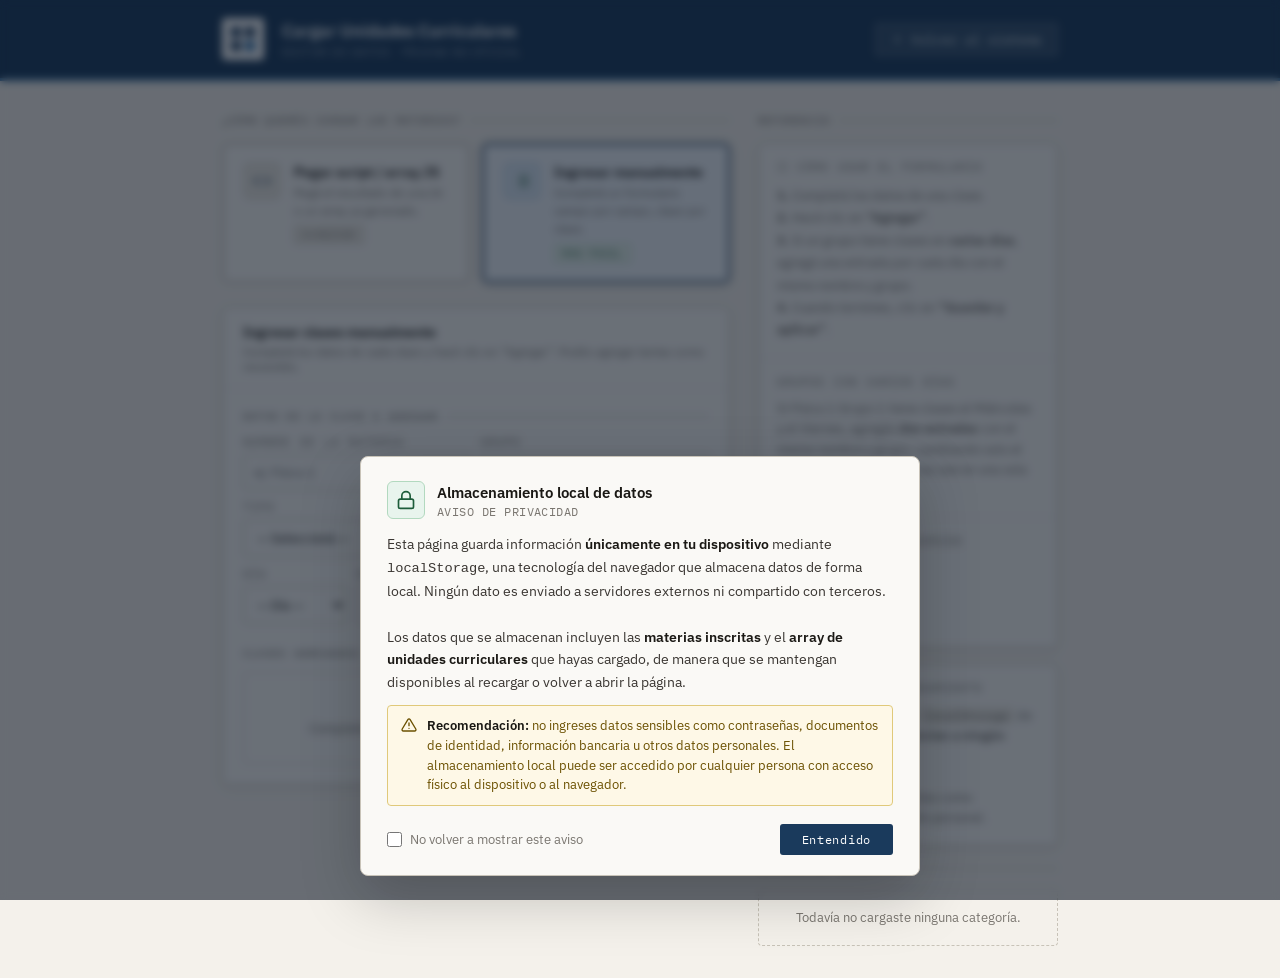
<file: cargar.html>
<!DOCTYPE html>
<html lang="es">
<head>
<meta charset="UTF-8">
<meta name="viewport" content="width=device-width, initial-scale=1.0">
<title>Cargar Materias — Udelar</title>
<link href="https://fonts.googleapis.com/css2?family=IBM+Plex+Sans:wght@300;400;500;600&family=IBM+Plex+Mono:wght@400;500&display=swap" rel="stylesheet">
<link rel="stylesheet" href="stylecargar.css">
<link rel="shortcut icon" href="https://encrypted-tbn0.gstatic.com/images?q=tbn:ANd9GcQE-RMVN80C-sib0OsWyL0FCU3WnER7iK9Dow&s" type="image/x-icon">
<style>
/* ── MODE SELECTOR ─────────────────────────────────── */
.mode-selector {
  display: grid;
  grid-template-columns: 1fr 1fr;
  gap: 12px;
  margin-bottom: 24px;
}
.mode-card {
  border: 2px solid var(--border);
  border-radius: 6px;
  padding: 18px 20px;
  cursor: pointer;
  background: var(--surface);
  transition: border-color 0.15s, box-shadow 0.15s, background 0.15s;
  display: flex;
  align-items: flex-start;
  gap: 14px;
  user-select: none;
}
.mode-card:hover { border-color: var(--accent2); box-shadow: 0 2px 12px rgba(26,58,92,.1); }
.mode-card.active { border-color: var(--accent); background: #f0f5fa; box-shadow: 0 2px 12px rgba(26,58,92,.12); }
.mode-card-icon {
  width: 36px; height: 36px; border-radius: 5px; flex-shrink: 0;
  display: flex; align-items: center; justify-content: center;
  background: var(--surface2); border: 1px solid var(--border);
}
.mode-card.active .mode-card-icon { background: #dce9f5; border-color: #a8c8e8; }
.mode-card-title { font-size: .88rem; font-weight: 600; color: var(--text); margin-bottom: 3px; }
.mode-card-desc  { font-size: .76rem; color: var(--text-muted); line-height: 1.5; }
.mode-badge {
  font-family: 'IBM Plex Mono', monospace; font-size: .6rem; letter-spacing: .08em;
  text-transform: uppercase; padding: 2px 7px; border-radius: 2px;
  display: inline-block; margin-top: 5px;
}
.mode-badge-avanzado { background: var(--surface2); color: var(--text-muted); border: 1px solid var(--border); }
.mode-badge-facil    { background: var(--green-bg); color: var(--green); border: 1px solid var(--green-border); }

/* ── PANEL VISIBILITY ──────────────────────────────── */
.mode-panel { display: none; }
.mode-panel.visible { display: block; }

/* ── FORM STYLES ───────────────────────────────────── */
.form-section-title {
  font-family: 'IBM Plex Mono', monospace; font-size: .65rem; font-weight: 500;
  letter-spacing: .12em; text-transform: uppercase; color: var(--text-muted);
  margin-bottom: 12px; margin-top: 20px;
  display: flex; align-items: center; gap: 8px;
}
.form-section-title::after { content: ''; flex: 1; height: 1px; background: var(--border); }
.form-section-title:first-child { margin-top: 0; }
.form-row { display: grid; gap: 10px; margin-bottom: 10px; }
.form-row-2 { grid-template-columns: 1fr 1fr; }
.form-row-3 { grid-template-columns: 1fr 1fr 1fr; }
.form-row-4 { grid-template-columns: 1fr 1fr 1fr 1fr; }
.form-field { display: flex; flex-direction: column; gap: 5px; }
.form-label {
  font-family: 'IBM Plex Mono', monospace; font-size: .67rem;
  letter-spacing: .1em; text-transform: uppercase; color: var(--text-muted);
}
.form-input, .form-select {
  padding: 8px 10px; font-family: 'IBM Plex Sans', sans-serif; font-size: .84rem;
  border: 1px solid var(--border); border-radius: 3px;
  background: var(--surface); color: var(--text); outline: none;
  transition: border-color .15s; width: 100%;
}
.form-input:focus, .form-select:focus { border-color: var(--accent2); }
.form-input.err, .form-select.err { border-color: var(--red) !important; }
.form-input.ok,  .form-select.ok  { border-color: #3a8a5c !important; }

.btn-add-class {
  font-family: 'IBM Plex Mono', monospace; font-size: .74rem; letter-spacing: .04em;
  padding: 9px 16px; background: var(--accent); color: white; border: none;
  border-radius: 3px; cursor: pointer; transition: background .15s;
  display: flex; align-items: center; justify-content: center; gap: 7px; width: 100%;
}
.btn-add-class:hover { background: var(--accent2); }

.form-inline-error {
  font-size: .74rem; color: var(--red); font-family: 'IBM Plex Mono', monospace;
  margin-top: 6px; display: none;
  background: #faeaea; border: 1px solid #e0b0b0; border-radius: 3px;
  padding: 8px 12px; line-height: 1.5;
}
.form-inline-error.visible { display: block; }

/* ── CLASES LIST ───────────────────────────────────── */
.clases-list { display: flex; flex-direction: column; gap: 7px; margin-top: 4px; }
.clase-item {
  display: flex; align-items: center; gap: 10px;
  padding: 9px 12px; background: var(--surface2);
  border: 1px solid var(--border); border-radius: 4px; font-size: .81rem;
  animation: fadeIn .2s ease;
}
.clase-item-text { flex: 1; line-height: 1.45; }
.clase-item-nombre { font-weight: 600; color: var(--text); }
.clase-item-meta { color: var(--text-muted); font-size: .75rem; margin-top: 2px; }
.clase-item-remove {
  background: none; border: none; cursor: pointer; color: var(--text-muted);
  padding: 3px 6px; border-radius: 2px; font-size: .85rem;
  transition: color .12s, background .12s; flex-shrink: 0;
}
.clase-item-remove:hover { color: var(--red); background: #faeaea; }

.clases-empty {
  text-align: center; padding: 24px 16px;
  border: 1px dashed var(--border); border-radius: 4px;
  color: var(--text-muted); font-size: .8rem; line-height: 1.65; margin-top: 4px;
}

/* ── FORM ACTIONS BAR ──────────────────────────────── */
.form-actions-bar {
  display: flex; align-items: center; gap: 10px;
  margin-top: 18px; padding-top: 16px; border-top: 1px solid var(--surface2);
}
.form-counter { font-family: 'IBM Plex Mono', monospace; font-size: .72rem; color: var(--text-muted); flex: 1; }

/* ── CATEGORÍAS GUARDADAS ───────────────────────────── */
.cats-list { display: flex; flex-direction: column; gap: 8px; margin-top: 4px; }
.cat-item {
  display: flex; align-items: center; gap: 10px;
  padding: 10px 14px; background: var(--surface);
  border: 1px solid var(--border); border-radius: 4px;
}
.cat-item-dot { width: 8px; height: 8px; border-radius: 50%; background: var(--accent2); flex-shrink: 0; }
.cat-item-body { flex: 1; }
.cat-item-nombre { font-size: .86rem; font-weight: 600; color: var(--text); }
.cat-item-meta { font-family: 'IBM Plex Mono', monospace; font-size: .7rem; color: var(--text-muted); margin-top: 2px; }
.cat-item-remove {
  background: none; border: none; cursor: pointer; color: var(--text-muted);
  padding: 4px 6px; border-radius: 2px; font-size: .85rem; flex-shrink: 0;
  transition: color .12s, background .12s;
}
.cat-item-remove:hover { color: var(--red); background: #faeaea; }
.cats-empty { text-align: center; padding: 20px; border: 1px dashed var(--border); border-radius: 4px; color: var(--text-muted); font-size: .79rem; margin-top: 4px; }

/* ── MODAL CATEGORÍA ────────────────────────────────── */
#catModalOverlay {
  position: fixed; inset: 0; background: rgba(10,20,35,0.55);
  backdrop-filter: blur(3px); z-index: 99998;
  display: flex; align-items: center; justify-content: center; padding: 20px;
}
#catModalBox {
  background: var(--surface); border: 1px solid var(--border);
  border-radius: 8px; box-shadow: 0 20px 60px rgba(0,0,0,0.22);
  max-width: 420px; width: 100%; padding: 26px 28px;
  animation: catSlideUp .22s cubic-bezier(.22,1,.36,1);
}
@keyframes catSlideUp { from { transform:translateY(14px); opacity:0; } to { transform:translateY(0); opacity:1; } }
#catModalBox h3 { font-size: .95rem; font-weight: 600; margin-bottom: 4px; }
#catModalBox p  { font-size: .78rem; color: var(--text-muted); margin-bottom: 16px; line-height: 1.5; }
#catModalInput {
  width: 100%; padding: 9px 11px; font-family: 'IBM Plex Sans', sans-serif;
  font-size: .88rem; border: 1px solid var(--border); border-radius: 3px;
  background: var(--surface); color: var(--text); outline: none;
  transition: border-color .15s; margin-bottom: 6px;
}
#catModalInput:focus { border-color: var(--accent2); }
#catModalInput.err  { border-color: var(--red) !important; }
#catModalErr { font-family: 'IBM Plex Mono', monospace; font-size: .72rem; color: var(--red); display: none; margin-bottom: 12px; }
#catModalErr.visible { display: block; }
.cat-modal-btns { display: flex; gap: 8px; justify-content: flex-end; margin-top: 16px; }
.cat-modal-btns .btn-apply { padding: 9px 22px; width: auto; }
.cat-modal-btns .btn-clear { padding: 9px 16px; }

/* ── CUSTOM NOMBRE DROPDOWN ────────────────────────── */
.nombre-sugerencia {
  padding: 8px 12px; font-size: .84rem; cursor: pointer;
  color: var(--text); border-bottom: 1px solid var(--surface2);
  transition: background .1s;
}
.nombre-sugerencia:last-child { border-bottom: none; }
.nombre-sugerencia:hover, .nombre-sugerencia.activo { background: #f0f5fa; }
.nombre-sugerencia strong { color: var(--accent); font-weight: 600; }

/* ── RESPONSIVE ────────────────────────────────────── */
@media (max-width: 760px) {
  .mode-selector { grid-template-columns: 1fr; }
  .form-row-4 { grid-template-columns: 1fr 1fr; }
}
@media (max-width: 480px) {
  .form-row-2, .form-row-3, .form-row-4 { grid-template-columns: 1fr; }
}
</style>
</head>
<body>

<script src="//code.tidio.co/paxxtp6fvyjpctl44mv0qzk5gl0pvbtt.js" async></script>

<header>
  <div class="header-inner">
    <a href="index.html">
      <div class="logo-mark">
        <svg viewBox="0 0 26 26" fill="none">
          <rect x="1" y="1" width="10" height="10" fill="#1a3a5c"/>
          <rect x="15" y="1" width="10" height="10" fill="#1a3a5c"/>
          <rect x="1" y="15" width="10" height="10" fill="#1a3a5c"/>
          <rect x="15" y="15" width="10" height="10" fill="#2e6da4"/>
        </svg>
      </div>
    </a>
    <div class="header-text">
      <h1>Cargar Unidades Curriculares</h1>
      <p>Editor de datos &middot; P&aacute;gina no oficial</p>
    </div>
    <div class="header-right">
      <a href="index.html" class="btn-back">
        <svg width="13" height="13" viewBox="0 0 24 24" fill="none" stroke="currentColor" stroke-width="2"><polyline points="15 18 9 12 15 6"/></svg>
        Volver al sistema
      </a>
    </div>
  </div>
</header>

<div class="page">

  <!-- ── MAIN ── -->
  <div>
    <div class="section-title" style="margin-bottom:16px">&iquest;C&oacute;mo quer&eacute;s cargar las materias?</div>

    <!-- MODE SELECTOR -->
    <div class="mode-selector">
      <div class="mode-card" id="modeCardScript" onclick="switchMode('script')">
        <div class="mode-card-icon">
          <svg width="18" height="18" viewBox="0 0 24 24" fill="none" stroke="#1a3a5c" stroke-width="2">
            <polyline points="16 18 22 12 16 6"/><polyline points="8 6 2 12 8 18"/>
          </svg>
        </div>
        <div>
          <div class="mode-card-title">Pegar script / array JS</div>
          <div class="mode-card-desc">Peg&aacute; el resultado de una IA o un array ya generado.</div>
          <span class="mode-badge mode-badge-avanzado">Avanzado</span>
        </div>
      </div>
      <div class="mode-card active" id="modeCardForm" onclick="switchMode('form')">
        <div class="mode-card-icon">
          <svg width="18" height="18" viewBox="0 0 24 24" fill="none" stroke="#1d5c3a" stroke-width="2">
            <line x1="8" y1="6" x2="21" y2="6"/><line x1="8" y1="12" x2="21" y2="12"/>
            <line x1="8" y1="18" x2="21" y2="18"/>
            <line x1="3" y1="6" x2="3.01" y2="6"/><line x1="3" y1="12" x2="3.01" y2="12"/><line x1="3" y1="18" x2="3.01" y2="18"/>
          </svg>
        </div>
        <div>
          <div class="mode-card-title">Ingresar manualmente</div>
          <div class="mode-card-desc">Complet&aacute; un formulario campo por campo, clase por clase.</div>
          <span class="mode-badge mode-badge-facil">M&aacute;s f&aacute;cil</span>
        </div>
      </div>
    </div>

    <!-- ══ PANEL: SCRIPT ══ -->
    <div class="mode-panel" id="panelScript">
      <div class="card">
        <div class="card-header">
          <div class="card-title">Pegar array JavaScript</div>
          <div class="card-subtitle">El array se valida en tiempo real mientras escrib&iacute;s o peg&aacute;s el contenido.</div>
        </div>
        <div class="card-body">
          <div class="code-label">Contenido del array</div>
          <textarea class="code-area" id="arrayInput"
            placeholder="const materias = [&#10;  { id: 1, nombre: &quot;Fisica 1&quot;, tipo: &quot;Practico&quot;, grupo: &quot;Grupo 1&quot;, salon: &quot;305 - 3er Piso&quot;, dia: &quot;Lunes&quot;, inicio: &quot;09:00&quot;, fin: &quot;11:00&quot; },&#10;  ...&#10;];"></textarea>

          <div id="feedback" class="feedback"></div>

          <div class="preview-section" id="previewSection">
            <div class="code-label">Vista previa de materias detectadas</div>
            <div class="chips" id="previewChips"></div>
          </div>

          <div class="actions">
            <button class="btn-apply" id="btnApply" onclick="applyArray()" disabled>
              <svg width="14" height="14" viewBox="0 0 24 24" fill="none" stroke="currentColor" stroke-width="2"><polyline points="20 6 9 17 4 12"/></svg>
              Guardar y aplicar
            </button>
            <button class="btn-clear" onclick="clearInput()">Limpiar</button>
          </div>

          <div class="success-banner" id="successBanner">
            <svg width="28" height="28" viewBox="0 0 24 24" fill="none" stroke="currentColor" stroke-width="2"><circle cx="12" cy="12" r="10"/><polyline points="9 12 11.5 14.5 16 9.5"/></svg>
            <div class="success-banner-text">
              <h4 id="successTitle">Array guardado correctamente</h4>
              <p id="successDesc">Los datos fueron almacenados en este dispositivo.</p>
              <a href="index.html" class="btn-go-home">
                <svg width="12" height="12" viewBox="0 0 24 24" fill="none" stroke="currentColor" stroke-width="2" style="display:inline;vertical-align:middle;margin-right:5px"><polyline points="15 18 9 12 15 6"/></svg>
                Ir al sistema de inscripci&oacute;n
              </a>
            </div>
          </div>
        </div>
      </div>
    </div>

    <!-- ══ PANEL: FORMULARIO MANUAL ══ -->
    <div class="mode-panel visible" id="panelForm">
      <div class="card">
        <div class="card-header">
          <div class="card-title">Ingresar clases manualmente</div>
          <div class="card-subtitle">Complet&aacute; los datos de cada clase y hac&eacute; clic en &ldquo;Agregar&rdquo;. Pod&eacute;s agregar tantas como necesit&eacute;s.</div>
        </div>
        <div class="card-body">

          <div class="form-section-title">Datos de la clase a agregar</div>

          <!-- Fila 1: nombre + grupo -->
          <div class="form-row form-row-2" style="margin-bottom:10px">
            <div class="form-field">
              <label class="form-label">Nombre de la materia</label>
              <div style="position:relative">
                <input class="form-input" id="f-nombre" type="text" placeholder="ej: F&iacute;sica 1"
                       autocomplete="off"
                       oninput="onNombreInput(this)"
                       onblur="setTimeout(cerrarSugerencias, 150)"
                       onkeydown="onNombreKeydown(event)">
                <div id="nombreDropdown" style="display:none;position:absolute;top:100%;left:0;right:0;background:var(--surface);border:1px solid var(--accent2);border-top:none;border-radius:0 0 3px 3px;max-height:180px;overflow-y:auto;z-index:1000;box-shadow:0 4px 12px rgba(0,0,0,0.1)"></div>
              </div>
            </div>
            <div class="form-field">
              <label class="form-label">Grupo</label>
              <input class="form-input" id="f-grupo" type="text" placeholder="ej: Grupo 1 / Grupo A">
            </div>
          </div>

          <!-- Fila 2: tipo + salón -->
          <div class="form-row form-row-2" style="margin-bottom:10px">
            <div class="form-field">
              <label class="form-label">Tipo</label>
              <select class="form-select" id="f-tipo">
                <option value="">&mdash; Seleccion&aacute; &mdash;</option>
                <option value="Teorico">Te&oacute;rico</option>
                <option value="Practico">Pr&aacute;ctico</option>
              </select>
            </div>
            <div class="form-field">
              <label class="form-label">Sal&oacute;n</label>
              <input class="form-input" id="f-salon" type="text" placeholder="ej: 305 - 3er Piso / Virtual">
            </div>
          </div>

          <!-- Fila 3: día + inicio + fin + botón -->
          <div class="form-row form-row-4">
            <div class="form-field">
              <label class="form-label">D&iacute;a</label>
              <select class="form-select" id="f-dia">
                <option value="">&mdash; D&iacute;a &mdash;</option>
                <option value="Lunes">Lunes</option>
                <option value="Martes">Martes</option>
                <option value="Miercoles">Mi&eacute;rcoles</option>
                <option value="Jueves">Jueves</option>
                <option value="Viernes">Viernes</option>
              </select>
            </div>
            <div class="form-field">
              <label class="form-label">Hora inicio</label>
              <input class="form-input" id="f-inicio" type="time">
            </div>
            <div class="form-field">
              <label class="form-label">Hora fin</label>
              <input class="form-input" id="f-fin" type="time">
            </div>
            <div class="form-field" style="justify-content:flex-end">
              <label class="form-label" style="visibility:hidden">.</label>
              <button class="btn-add-class" id="btnAddClass" onclick="addClaseManual()">
                <svg width="14" height="14" viewBox="0 0 24 24" fill="none" stroke="currentColor" stroke-width="2.5"><line x1="12" y1="5" x2="12" y2="19"/><line x1="5" y1="12" x2="19" y2="12"/></svg>
                Agregar
              </button>
            </div>
          </div>

          <div class="form-inline-error" id="formError"></div>

          <!-- LISTA DE CLASES -->
          <div class="form-section-title" style="margin-top:22px">Clases agregadas</div>
          <div id="clasesList"></div>

          <!-- ACCIONES GLOBALES -->
          <div class="form-actions-bar" id="formActionsBar" style="display:none">
            <span class="form-counter" id="formCounter">0 clases</span>
            <button class="btn-clear" onclick="clearForm()">Descartar todo</button>
            <button class="btn-apply" id="btnApplyForm" onclick="applyForm()">
              <svg width="14" height="14" viewBox="0 0 24 24" fill="none" stroke="currentColor" stroke-width="2"><polyline points="20 6 9 17 4 12"/></svg>
              Guardar y aplicar
            </button>
          </div>

          <div class="success-banner" id="successBannerForm">
            <svg width="28" height="28" viewBox="0 0 24 24" fill="none" stroke="currentColor" stroke-width="2"><circle cx="12" cy="12" r="10"/><polyline points="9 12 11.5 14.5 16 9.5"/></svg>
            <div class="success-banner-text">
              <h4 id="successTitleForm">Clases guardadas correctamente</h4>
              <p id="successDescForm">Los datos fueron almacenados en este dispositivo.</p>
              <a href="index.html" class="btn-go-home">
                <svg width="12" height="12" viewBox="0 0 24 24" fill="none" stroke="currentColor" stroke-width="2" style="display:inline;vertical-align:middle;margin-right:5px"><polyline points="15 18 9 12 15 6"/></svg>
                Ir al sistema de inscripci&oacute;n
              </a>
            </div>
          </div>

        </div>
      </div>
    </div>
  </div>

  <!-- ── SIDEBAR ── -->
  <div>
    <div class="section-title" style="margin-bottom:16px">Referencia</div>

    <!-- Sidebar: script mode -->
    <div id="sidebarScript" style="display:none">
      <div class="card" style="margin-bottom:16px">
        <div class="info-block">
          <div class="info-block-title">Campos requeridos por objeto</div>
          <div class="field-list">
            <div class="field-item"><span class="field-name">id</span><span class="field-desc">N&uacute;mero &uacute;nico autoincremental</span></div>
            <div class="field-item"><span class="field-name">nombre</span><span class="field-desc">Nombre de la asignatura</span></div>
            <div class="field-item"><span class="field-name">tipo</span><span class="field-desc">&ldquo;Teorico&rdquo; o &ldquo;Practico&rdquo;</span></div>
            <div class="field-item"><span class="field-name">grupo</span><span class="field-desc">&ldquo;Grupo 1&rdquo;, &ldquo;Grupo A&rdquo;, etc.</span></div>
            <div class="field-item"><span class="field-name">salon</span><span class="field-desc">&ldquo;305 - 3er Piso&rdquo; o &ldquo;Virtual&rdquo;</span></div>
            <div class="field-item"><span class="field-name">dia</span><span class="field-desc">Lunes | Martes | Miercoles | Jueves | Viernes</span></div>
            <div class="field-item"><span class="field-name">inicio</span><span class="field-desc">Hora en formato &ldquo;HH:MM&rdquo;</span></div>
            <div class="field-item"><span class="field-name">fin</span><span class="field-desc">Hora en formato &ldquo;HH:MM&rdquo;</span></div>
          </div>
        </div>
        <div class="info-block">
          <div class="info-block-title">Ejemplo m&iacute;nimo</div>
          <div class="example-mini">const materias = [
  {
    id: 1,
    nombre: "Fisica 1",
    tipo: "Practico",
    grupo: "Grupo 1",
    salon: "305 - 3er Piso",
    dia: "Miercoles",
    inicio: "10:00",
    fin: "11:30"
  },
];</div>
        </div>
        <div class="info-block">
          <div class="info-block-title">Notas</div>
          <div style="font-size:.8rem;color:var(--text-muted);line-height:1.6;">
            Un grupo con clases en m&uacute;ltiples d&iacute;as necesita <strong>un objeto por cada d&iacute;a</strong>.
            El sistema los agrupa autom&aacute;ticamente en una fila por grupo.
            <br><br>
            Pod&eacute;s generar el array con IA usando el prompt en la p&aacute;gina principal,
            pesta&ntilde;a <strong>&ldquo;C&oacute;mo generar mi array&rdquo;</strong>.
          </div>
        </div>
      </div>
    </div>

    <!-- Sidebar: form mode -->
    <div id="sidebarForm">
      <div class="card" style="margin-bottom:16px">
        <div class="info-block">
          <div class="info-block-title">&#9432; C&oacute;mo usar el formulario</div>
          <div style="font-size:.8rem;color:var(--text-muted);line-height:1.75;">
            <strong>1.</strong> Complet&aacute; los datos de una clase.<br>
            <strong>2.</strong> Hac&eacute; clic en <strong>&ldquo;Agregar&rdquo;</strong>.<br>
            <strong>3.</strong> Si un grupo tiene clases en <strong>varios d&iacute;as</strong>, agreg&aacute; una entrada por cada d&iacute;a con el mismo nombre y grupo.<br>
            <strong>4.</strong> Cuando termines, clic en <strong>&ldquo;Guardar y aplicar&rdquo;</strong>.
          </div>
        </div>
        <div class="info-block">
          <div class="info-block-title">Grupos con varios d&iacute;as</div>
          <div style="font-size:.8rem;color:var(--text-muted);line-height:1.6;">
            Si F&iacute;sica 1 Grupo 1 tiene clases el Mi&eacute;rcoles y el Viernes, agreg&aacute;s <strong>dos entradas</strong> con el mismo nombre y grupo, cambiando solo el d&iacute;a y horario. El sistema las une en una sola fila.
          </div>
        </div>
        <div class="info-block">
          <div class="info-block-title">Sal&oacute;n: formato sugerido</div>
          <div style="font-size:.8rem;color:var(--text-muted);line-height:1.9;">
            <code style="font-family:'IBM Plex Mono',monospace;font-size:.73rem;background:var(--surface2);padding:1px 5px;border-radius:2px">305 - 3er Piso</code><br>
            <code style="font-family:'IBM Plex Mono',monospace;font-size:.73rem;background:var(--surface2);padding:1px 5px;border-radius:2px">Virtual 01</code><br>
            <code style="font-family:'IBM Plex Mono',monospace;font-size:.73rem;background:var(--surface2);padding:1px 5px;border-radius:2px">Actos - 1er Piso</code>
          </div>
        </div>
      </div>
    </div>

    <!-- Almacenamiento (siempre visible) -->
    <div class="card" style="margin-bottom:16px">
      <div class="info-block">
        <div class="info-block-title">&#9432; Sobre el almacenamiento</div>
        <div style="font-size:.8rem;color:var(--text-muted);line-height:1.6;">
          Los datos se guardan en
          <code style="font-family:'IBM Plex Mono',monospace;font-size:.73rem;background:var(--surface2);padding:1px 5px;border-radius:2px">localStorage</code>
          de este navegador. <strong>No se env&iacute;an a ning&uacute;n servidor</strong>.
          <br><br>
          No ingreses datos sensibles como contrase&ntilde;as o informaci&oacute;n personal.
        </div>
      </div>
    </div>

    <!-- Categorías guardadas -->
    <div class="section-title" style="margin-bottom:12px">Categor&iacute;as guardadas</div>
    <div id="catsSavedContainer"></div>
  </div>

</div><!-- /page -->

<!-- ── MODAL: NOMBRE DE CATEGORÍA ── -->
<div id="catModalOverlay" style="display:none">
  <div id="catModalBox">
    <h3>Poné un nombre a esta categor&iacute;a</h3>
    <p>Ese nombre te va a aparecer como etiqueta en el sistema de inscripci&oacute;n. Por ejemplo: <strong>&ldquo;MI2&rdquo;</strong>, <strong>&ldquo;F&iacute;sica 1&rdquo;</strong> o <strong>&ldquo;Subido 1&rdquo;</strong>.</p>
    <input id="catModalInput" type="text" placeholder="ej: Física 1, MI2, CDIV 2&hellip;" maxlength="60"
           onkeydown="if(event.key==='Enter') confirmarCategoria(); if(event.key==='Escape') cerrarModalCat();">
    <div id="catModalErr">Ingres&aacute; un nombre para continuar.</div>
    <div class="cat-modal-btns">
      <button class="btn-clear" onclick="cerrarModalCat()">Cancelar</button>
      <button class="btn-apply" onclick="confirmarCategoria()">
        <svg width="13" height="13" viewBox="0 0 24 24" fill="none" stroke="currentColor" stroke-width="2"><polyline points="20 6 9 17 4 12"/></svg>
        Guardar
      </button>
    </div>
  </div>
</div>

<script>
// ── CLAVE DE ALMACENAMIENTO ───────────────────────────────────────────
// Formato nuevo: { categorias: [{id, nombre, datos:[]}] }
const LS_KEY_CATS     = 'udelar_v3_categorias';
const LS_KEY_MATERIAS = 'udelar_v3_materias'; // legacy — se migra al cargar
const REQUIRED_FIELDS = ['id','nombre','tipo','grupo','salon','dia','inicio','fin'];
let parsedArray = null;

// ── HELPERS MULTI-CATEGORÍA ───────────────────────────────────────────
function loadCategorias() {
  try {
    var raw = localStorage.getItem(LS_KEY_CATS);
    if (raw) return JSON.parse(raw) || [];
  } catch(e) {}
  // Migrar formato legacy si existe
  try {
    var leg = localStorage.getItem(LS_KEY_MATERIAS);
    if (leg) {
      var arr = JSON.parse(leg);
      if (Array.isArray(arr) && arr.length > 0) {
        var cats = [{ id: Date.now(), nombre: 'Importado', datos: arr }];
        saveCategorias(cats);
        localStorage.removeItem(LS_KEY_MATERIAS);
        return cats;
      }
    }
  } catch(e) {}
  return [];
}

function saveCategorias(cats) {
  try {
    localStorage.setItem(LS_KEY_CATS, JSON.stringify(cats));
    // Reconstruir udelar_v3_materias como merge de todas las categorías
    var merged = cats.flatMap(function(c) { return c.datos; });
    merged = merged.map(function(m, i) { return Object.assign({}, m, { id: i + 1 }); });
    localStorage.setItem(LS_KEY_MATERIAS, JSON.stringify(merged));
    // Limpiar inscripciones porque los IDs cambiaron
    localStorage.removeItem('udelar_v3');
  } catch(e) {}
}

function agregarCategoria(nombre, datos) {
  var cats = loadCategorias();
  // Re-numerar IDs del array entrante desde el máximo global actual
  var merged = cats.flatMap(function(c){ return c.datos; });
  var maxId  = merged.reduce(function(m, x){ return Math.max(m, x.id||0); }, 0);
  datos = datos.map(function(d, i){ return Object.assign({}, d, { id: maxId + i + 1 }); });
  cats.push({ id: Date.now(), nombre: nombre, datos: datos });
  saveCategorias(cats);
  return cats;
}

function eliminarCategoria(catId) {
  var cats = loadCategorias().filter(function(c){ return c.id !== catId; });
  saveCategorias(cats);
  localStorage.removeItem('udelar_v3'); // limpiar inscripciones ya que los IDs cambiaron
  renderCatsSaved();
}

// ── RENDER CATEGORÍAS GUARDADAS ───────────────────────────────────────
function renderCatsSaved() {
  var container = document.getElementById('catsSavedContainer');
  var cats = loadCategorias();
  if (cats.length === 0) {
    container.innerHTML = '<div class="cats-empty">Todav&iacute;a no cargaste ninguna categor&iacute;a.</div>';
    return;
  }
  var COLORS = ['#1a3a5c','#1d5c3a','#0f4c51','#4a1a6b','#6b5000','#8b1a1a'];
  container.innerHTML = '<div class="cats-list">' + cats.map(function(c, i) {
    var nombres = [...new Set(c.datos.map(function(m){ return m.nombre; }))];
    var color   = COLORS[i % COLORS.length];
    return '<div class="cat-item">' +
      '<div class="cat-item-dot" style="background:' + color + '"></div>' +
      '<div class="cat-item-body">' +
        '<div class="cat-item-nombre">' + escH(c.nombre) + '</div>' +
        '<div class="cat-item-meta">' + c.datos.length + ' clases &middot; ' + nombres.length + ' materia(s)</div>' +
      '</div>' +
      '<button class="cat-item-remove" onclick="confirmarEliminar(' + c.id + ')" title="Eliminar">&#10005;</button>' +
    '</div>';
  }).join('') + '</div>';
}

function confirmarEliminar(catId) {
  var cats = loadCategorias();
  var cat  = cats.find(function(c){ return c.id === catId; });
  if (!cat) return;
  if (!confirm('¿Eliminás la categoría "' + cat.nombre + '"? Las inscripciones activas también se limpiarán.')) return;
  eliminarCategoria(catId);
}

// ── MODAL NOMBRE CATEGORÍA ────────────────────────────────────────────
var _pendingDatos = null; // array a guardar una vez confirmado el nombre

function abrirModalCat(datos) {
  _pendingDatos = datos;
  var inp = document.getElementById('catModalInput');
  inp.value = '';
  inp.classList.remove('err');
  document.getElementById('catModalErr').classList.remove('visible');
  document.getElementById('catModalOverlay').style.display = 'flex';
  setTimeout(function(){ inp.focus(); }, 80);
}

function cerrarModalCat() {
  document.getElementById('catModalOverlay').style.display = 'none';
  _pendingDatos = null;
}

function confirmarCategoria() {
  var nombre = document.getElementById('catModalInput').value.trim();
  var inp    = document.getElementById('catModalInput');
  var errEl  = document.getElementById('catModalErr');
  inp.classList.remove('err');
  errEl.classList.remove('visible');
  if (!nombre) {
    inp.classList.add('err');
    errEl.classList.add('visible');
    inp.focus();
    return;
  }
  if (!_pendingDatos || _pendingDatos.length === 0) { cerrarModalCat(); return; }

  agregarCategoria(nombre, _pendingDatos);
  cerrarModalCat();
  renderCatsSaved();
  refreshNombresSelect();
  sessionStorage.setItem('array_recien_cargado', '1');

  // Mostrar banner de éxito en el panel activo
  var nombres = [...new Set(_pendingDatos.map(function(m){ return m.nombre; }))];
  var grupos  = new Set(_pendingDatos.map(function(m){ return m.nombre+'||'+m.tipo+'||'+m.grupo; })).size;
  var desc    = _pendingDatos.length + ' clases \u00b7 ' + nombres.length + ' materia(s) \u00b7 ' + grupos + ' grupos';

  var activePanel = document.querySelector('.mode-panel.visible');
  if (activePanel && activePanel.id === 'panelScript') {
    document.getElementById('successTitle').textContent = '\u2713 Categor\u00eda \u201c' + nombre + '\u201d guardada';
    document.getElementById('successDesc').textContent  = desc + ' \u2014 disponible en el sistema.';
    document.getElementById('successBanner').classList.add('visible');
    document.getElementById('btnApply').disabled = true;
  } else {
    document.getElementById('successTitleForm').textContent = '\u2713 Categor\u00eda \u201c' + nombre + '\u201d guardada';
    document.getElementById('successDescForm').textContent  = desc + ' \u2014 disponible en el sistema.';
    document.getElementById('successBannerForm').classList.add('visible');
    document.getElementById('formActionsBar').style.display = 'none';
  }
}

// Cerrar modal con clic fuera
document.getElementById('catModalOverlay').addEventListener('click', function(e){
  if (e.target === this) cerrarModalCat();
});

// ──────────────────────────────────────────────────────────────
// MODE SWITCH
// ──────────────────────────────────────────────────────────────
function switchMode(mode) {
  var isScript = (mode === 'script');
  document.getElementById('modeCardScript').classList.toggle('active', isScript);
  document.getElementById('modeCardForm').classList.toggle('active', !isScript);
  document.getElementById('panelScript').classList.toggle('visible', isScript);
  document.getElementById('panelForm').classList.toggle('visible', !isScript);
  document.getElementById('sidebarScript').style.display = isScript ? '' : 'none';
  document.getElementById('sidebarForm').style.display   = isScript ? 'none' : '';
}

// ──────────────────────────────────────────────────────────────
// SCRIPT MODE — parse en tiempo real
// ──────────────────────────────────────────────────────────────
document.getElementById('arrayInput').addEventListener('input', function() {
  parseInput(this.value);
});

function parseInput(raw) {
  var feedback      = document.getElementById('feedback');
  var previewSec    = document.getElementById('previewSection');
  var btnApply      = document.getElementById('btnApply');
  var textarea      = document.getElementById('arrayInput');
  var successBanner = document.getElementById('successBanner');

  feedback.className = 'feedback';
  feedback.textContent = '';
  previewSec.classList.remove('visible');
  btnApply.disabled = true;
  parsedArray = null;
  textarea.classList.remove('error-state','ok-state');
  successBanner.classList.remove('visible');

  var trimmed = raw.trim();
  if (!trimmed) return;

  var jsonLike = trimmed
    .replace(/^(?:const|let|var)\s+\w+\s*=\s*/, '')
    .replace(/;\s*$/, '')
    .trim();

  if (!jsonLike.startsWith('[')) {
    feedback.className = 'feedback err';
    feedback.textContent = 'Error: el contenido debe ser un array que empiece con [';
    textarea.classList.add('error-state');
    return;
  }

  var result;
  try {
    result = Function('"use strict"; return (' + jsonLike + ')')();
  } catch(e) {
    feedback.className = 'feedback err';
    feedback.textContent = 'Error de sintaxis: ' + e.message;
    textarea.classList.add('error-state');
    return;
  }

  if (!Array.isArray(result) || result.length === 0) {
    feedback.className = 'feedback err';
    feedback.textContent = !Array.isArray(result)
      ? 'Error: el resultado debe ser un Array.'
      : 'El array est\u00e1 vac\u00edo.';
    textarea.classList.add('error-state');
    return;
  }

  var invalid = result.filter(function(m) {
    return REQUIRED_FIELDS.some(function(f) {
      return m[f] === undefined || m[f] === null || String(m[f]).trim() === '';
    });
  });
  if (invalid.length > 0) {
    feedback.className = 'feedback err';
    feedback.textContent = invalid.length + ' objeto(s) con campos faltantes. Requeridos: ' + REQUIRED_FIELDS.join(', ');
    textarea.classList.add('error-state');
    return;
  }

  parsedArray = result;
  textarea.classList.add('ok-state');

  var nombres = [...new Set(result.map(function(m){ return m.nombre; }))];
  var tipos   = [...new Set(result.map(function(m){ return m.tipo; }))];
  var grupos  = new Set(result.map(function(m){ return m.nombre+'||'+m.tipo+'||'+m.grupo; })).size;

  feedback.className = 'feedback ok';
  feedback.textContent = '\u2713 Array v\u00e1lido \u00b7 ' + result.length + ' registros \u00b7 ' + nombres.length + ' materia(s) \u00b7 ' + grupos + ' grupos \u00fanicos';

  var chips = document.getElementById('previewChips');
  chips.innerHTML =
    nombres.map(function(n){ return '<span class="chip">'+n+'</span>'; }).join('') +
    tipos.map(function(t){ return '<span class="chip '+(t==='Teorico'?'teorico':'practico')+'">'+t+'</span>'; }).join('');
  previewSec.classList.add('visible');
  btnApply.disabled = false;
}

function applyArray() {
  if (!parsedArray) return;
  abrirModalCat(parsedArray);
}

function clearInput() {
  document.getElementById('arrayInput').value = '';
  parseInput('');
}

// ──────────────────────────────────────────────────────────────
// FORM MODE
// ──────────────────────────────────────────────────────────────
var formClases = [];

function addClaseManual() {
  var nombre = document.getElementById('f-nombre').value.trim();
  var grupo  = document.getElementById('f-grupo').value.trim();
  var tipo   = document.getElementById('f-tipo').value;
  var salon  = document.getElementById('f-salon').value.trim();
  var dia    = document.getElementById('f-dia').value;
  var inicio = document.getElementById('f-inicio').value;
  var fin    = document.getElementById('f-fin').value;
  var errEl  = document.getElementById('formError');

  ['f-nombre','f-grupo','f-tipo','f-salon','f-dia','f-inicio','f-fin'].forEach(function(id) {
    document.getElementById(id).classList.remove('err','ok');
  });
  errEl.classList.remove('visible');
  errEl.textContent = '';

  var errors = [];
  if (!nombre) { document.getElementById('f-nombre').classList.add('err'); errors.push('nombre de materia'); }
  if (!grupo)  { document.getElementById('f-grupo').classList.add('err');  errors.push('grupo'); }
  if (!tipo)   { document.getElementById('f-tipo').classList.add('err');   errors.push('tipo'); }
  if (!salon)  { document.getElementById('f-salon').classList.add('err');  errors.push('sal\u00f3n'); }
  if (!dia)    { document.getElementById('f-dia').classList.add('err');    errors.push('d\u00eda'); }
  if (!inicio) { document.getElementById('f-inicio').classList.add('err'); errors.push('hora inicio'); }
  if (!fin)    { document.getElementById('f-fin').classList.add('err');    errors.push('hora fin'); }
  if (inicio && fin && inicio >= fin) {
    document.getElementById('f-inicio').classList.add('err');
    document.getElementById('f-fin').classList.add('err');
    errors.push('la hora de fin debe ser posterior al inicio');
  }

  if (errors.length > 0) {
    errEl.textContent = 'Falta completar o corregir: ' + errors.join(', ') + '.';
    errEl.classList.add('visible');
    return;
  }

  formClases.push({
    id: formClases.length + 1,
    nombre: nombre, tipo: tipo, grupo: grupo,
    salon: salon, dia: dia, inicio: inicio, fin: fin
  });

  renderFormList();

  document.getElementById('f-dia').value    = '';
  document.getElementById('f-inicio').value = '';
  document.getElementById('f-fin').value    = '';

  ['f-nombre','f-grupo','f-tipo','f-salon'].forEach(function(id) {
    document.getElementById(id).classList.add('ok');
    setTimeout(function(){ document.getElementById(id).classList.remove('ok'); }, 600);
  });
  setTimeout(function(){ document.getElementById('f-dia').focus(); }, 80);
}

// ── CUSTOM AUTOCOMPLETE para nombre de materia ────────────────────────
// Nunca sobreescribe lo que escribió el usuario — solo sugiere
var _sugerenciasNombre = [];
var _dropdownIdx = -1;

function refreshNombresSelect() {
  var cats = loadCategorias();
  var lsNombres = cats.flatMap(function(c){ return c.datos.map(function(m){ return m.nombre; }); });
  var formNombres = formClases.map(function(c){ return c.nombre; });
  _sugerenciasNombre = [...new Set(lsNombres.concat(formNombres))].sort(function(a,b){
    return a.localeCompare(b, 'es');
  });
}

function onNombreInput(input) {
  var q = input.value; // NO hacer trim() aquí — respetar lo que escribe el usuario
  refreshNombresSelect();
  var dropdown = document.getElementById('nombreDropdown');
  _dropdownIdx = -1;

  if (!q) { dropdown.style.display = 'none'; return; }

  var matches = _sugerenciasNombre.filter(function(n){
    return n.toLowerCase().includes(q.toLowerCase());
  });

  if (matches.length === 0) { dropdown.style.display = 'none'; return; }

  dropdown.innerHTML = matches.map(function(n, i) {
    var escaped = escH(n);
    var highlighted = escaped.replace(
      new RegExp('(' + escH(q).replace(/[.*+?^${}()|[\]\\]/g,'\\$&') + ')', 'gi'),
      '<strong>$1</strong>'
    );
    return '<div class="nombre-sugerencia" data-value="' + escaped + '" onmousedown="elegirSugerencia(\'' + escaped.replace(/'/g,"\\'") + '\')">' + highlighted + '</div>';
  }).join('');
  dropdown.style.display = 'block';
}

function onNombreKeydown(e) {
  var dropdown = document.getElementById('nombreDropdown');
  if (dropdown.style.display === 'none') return;
  var items = dropdown.querySelectorAll('.nombre-sugerencia');
  if (e.key === 'ArrowDown') {
    e.preventDefault();
    _dropdownIdx = Math.min(_dropdownIdx + 1, items.length - 1);
    items.forEach(function(el, i){ el.classList.toggle('activo', i === _dropdownIdx); });
  } else if (e.key === 'ArrowUp') {
    e.preventDefault();
    _dropdownIdx = Math.max(_dropdownIdx - 1, -1);
    items.forEach(function(el, i){ el.classList.toggle('activo', i === _dropdownIdx); });
  } else if (e.key === 'Enter' && _dropdownIdx >= 0) {
    e.preventDefault();
    if (items[_dropdownIdx]) elegirSugerencia(items[_dropdownIdx].dataset.value);
  } else if (e.key === 'Escape') {
    cerrarSugerencias();
  }
}

function elegirSugerencia(valor) {
  document.getElementById('f-nombre').value = valor;
  cerrarSugerencias();
  document.getElementById('f-grupo').focus();
}

function cerrarSugerencias() {
  document.getElementById('nombreDropdown').style.display = 'none';
  _dropdownIdx = -1;
}

function removeClase(idx) {
  formClases.splice(idx, 1);
  formClases = formClases.map(function(c, i){ return Object.assign({}, c, { id: i + 1 }); });
  renderFormList();
}

function renderFormList() {
  var container  = document.getElementById('clasesList');
  var actionsBar = document.getElementById('formActionsBar');
  var counter    = document.getElementById('formCounter');
  var successBF  = document.getElementById('successBannerForm');

  successBF.classList.remove('visible');
  refreshNombresSelect();

  if (formClases.length === 0) {
    container.innerHTML = '<div class="clases-empty">Todav\u00eda no agreg\u00e1s ninguna clase.<br>Complet\u00e1 el formulario de arriba y hac\u00e9 clic en \u201cAgregar\u201d.</div>';
    actionsBar.style.display = 'none';
    return;
  }

  var DIA_DISPLAY  = { Lunes:'Lunes', Martes:'Martes', Miercoles:'Mi\u00e9rcoles', Jueves:'Jueves', Viernes:'Viernes' };
  var TIPO_DISPLAY = { Teorico:'Te\u00f3rico', Practico:'Pr\u00e1ctico' };

  container.innerHTML = '<div class="clases-list">' + formClases.map(function(c, i) {
    return '<div class="clase-item">' +
      '<div class="clase-item-text">' +
        '<div class="clase-item-nombre">' + escH(c.nombre) + ' &mdash; ' + escH(c.grupo) + '</div>' +
        '<div class="clase-item-meta">' +
          (TIPO_DISPLAY[c.tipo] || escH(c.tipo)) + ' &nbsp;&middot;&nbsp; ' +
          (DIA_DISPLAY[c.dia]  || escH(c.dia))  + ' &nbsp;&middot;&nbsp; ' +
          escH(c.inicio) + '&ndash;' + escH(c.fin) + ' &nbsp;&middot;&nbsp; ' + escH(c.salon) +
        '</div>' +
      '</div>' +
      '<button class="clase-item-remove" onclick="removeClase(' + i + ')" title="Eliminar">&#10005;</button>' +
    '</div>';
  }).join('') + '</div>';

  var n = formClases.length;
  counter.textContent = n + ' clase' + (n !== 1 ? 's' : '') + ' agregada' + (n !== 1 ? 's' : '');
  actionsBar.style.display = 'flex';
}

function applyForm() {
  if (formClases.length === 0) return;
  abrirModalCat(formClases.slice());
}

function clearForm() {
  if (formClases.length > 0 && !confirm('¿Seguro que querés descartar todas las clases ingresadas?')) return;
  formClases = [];
  renderFormList();
  ['f-nombre','f-grupo','f-tipo','f-salon','f-dia','f-inicio','f-fin'].forEach(function(id) {
    var el = document.getElementById(id);
    el.value = '';
    el.classList.remove('err','ok');
  });
  document.getElementById('formError').classList.remove('visible');
  refreshNombresSelect();
}

function escH(str) {
  return String(str)
    .replace(/&/g,'&amp;').replace(/</g,'&lt;').replace(/>/g,'&gt;').replace(/"/g,'&quot;');
}
// alias para compatibilidad con renderFormList
function esc(str) { return escH(str); }

// Init
renderCatsSaved();
refreshNombresSelect();
renderFormList();
</script>
<script src="aviso-privacidad.js"></script>
</body>
</html>
</file>
<file: style.css>
:root {
    --bg: #f4f1eb; --surface: #faf9f6; --surface2: #edeae2; --border: #c8c3b8;
    --text: #1a1814; --text-muted: #7a7670;
    --accent: #1a3a5c; --accent2: #2e6da4;
    --green: #1d5c3a; --green-bg: #e8f4ed; --green-border: #b2d9bf;
    --red: #8b1a1a; --yellow: #6b5000; --yellow-bg: #fef8e7;
    --purple: #4a1a6b; --purple-bg: #f3eaf9; --purple-border: #c9a8e0;
    --teal: #0f4c51; --teal-bg: #e3f4f5; --teal-border: #8ecdd1;
    --shadow: 0 1px 3px rgba(0,0,0,0.08), 0 4px 16px rgba(0,0,0,0.04);
  }
  * { box-sizing: border-box; margin: 0; padding: 0; }
  body { font-family: 'IBM Plex Sans', sans-serif; background: var(--bg); color: var(--text); min-height: 100vh; }

  /* ── HEADER ── */
  header { background: var(--accent); color: white; border-bottom: 3px solid var(--accent2); }
  .header-inner { max-width: 1300px; margin: 0 auto; padding: 18px 32px; display: flex; align-items: center; gap: 18px; }
  .logo-mark { width: 42px; height: 42px; background: white; border-radius: 4px; display: flex; align-items: center; justify-content: center; flex-shrink: 0; }
  .logo-mark svg { width: 26px; height: 26px; }
  .header-text h1 { font-size: 1.1rem; font-weight: 600; }
  .header-text p { font-size: 0.75rem; opacity: 0.7; font-weight: 300; letter-spacing: 0.04em; text-transform: uppercase; margin-top: 2px; }
  .header-right { margin-left: auto; display: flex; align-items: center; gap: 10px; }
  .btn-header { display: flex; align-items: center; gap: 7px; font-family: 'IBM Plex Mono', monospace; font-size: 0.72rem; letter-spacing: 0.06em; padding: 8px 15px; border-radius: 3px; cursor: pointer; transition: all 0.15s; white-space: nowrap; text-decoration: none; }
  .btn-header-outline { background: rgba(255,255,255,0.1); color: white; border: 1px solid rgba(255,255,255,0.28); }
  .btn-header-outline:hover { background: rgba(255,255,255,0.22); border-color: rgba(255,255,255,0.5); }
  .btn-header-solid { background: white; color: var(--accent); border: 1px solid white; font-weight: 500; }
  .btn-header-solid:hover { background: #eaf0f8; }

  /* ── NAV TABS ── */
  .nav-tabs { background: var(--surface); border-bottom: 1px solid var(--border); }
  .nav-tabs-inner { max-width: 1300px; margin: 0 auto; padding: 0 32px; display: flex; gap: 0; }
  .nav-tab { font-family: 'IBM Plex Mono', monospace; font-size: 0.73rem; letter-spacing: 0.06em; padding: 13px 20px; border: none; background: none; cursor: pointer; color: var(--text-muted); border-bottom: 2px solid transparent; margin-bottom: -1px; transition: all 0.15s; display: flex; align-items: center; gap: 7px; white-space: nowrap; }
  .nav-tab:hover { color: var(--accent); }
  .nav-tab.active { color: var(--accent); border-bottom-color: var(--accent); font-weight: 500; }

  /* ── LAYOUT ── */
  .container { max-width: 1300px; margin: 0 auto; padding: 28px 32px; display: grid; grid-template-columns: 1fr 340px; gap: 24px; align-items: start; }
  .panel { display: none; }
  .panel.active { display: contents; }
  .panel-full { display: none; max-width: 1300px; margin: 0 auto; padding: 28px 32px; }
  .panel-full.active { display: block; }

  /* ── SECTION TITLE ── */
  .section-title { font-family: 'IBM Plex Mono', monospace; font-size: 0.65rem; font-weight: 500; letter-spacing: 0.12em; text-transform: uppercase; color: var(--text-muted); margin-bottom: 10px; display: flex; align-items: center; gap: 8px; }
  .section-title::after { content: ''; flex: 1; height: 1px; background: var(--border); }

  /* ── STATS ── */
  .stats-bar { display: flex; gap: 12px; margin-bottom: 16px; flex-wrap: wrap; }
  .stat { background: var(--surface); border: 1px solid var(--border); border-radius: 3px; padding: 7px 13px; display: flex; align-items: center; gap: 8px; }
  .stat-num { font-family: 'IBM Plex Mono', monospace; font-size: 1rem; font-weight: 500; color: var(--accent); }
  .stat-label { color: var(--text-muted); font-size: 0.73rem; }

  /* ── CONTROLS ── */
  .controls { margin-bottom: 16px; display: flex; flex-direction: column; gap: 10px; }
  .search-row { display: flex; gap: 10px; align-items: center; }
  .search-wrap { flex: 1; position: relative; }
  .search-wrap svg { position: absolute; left: 11px; top: 50%; transform: translateY(-50%); color: var(--text-muted); pointer-events: none; }
  .search-input { width: 100%; padding: 8px 12px 8px 36px; border: 1px solid var(--border); border-radius: 3px; background: var(--surface); font-family: 'IBM Plex Sans', sans-serif; font-size: 0.87rem; color: var(--text); outline: none; transition: border-color 0.15s; }
  .search-input:focus { border-color: var(--accent2); }
  .search-input::placeholder { color: var(--text-muted); }
  .filter-row { display: flex; gap: 8px; flex-wrap: wrap; align-items: center; }
  .filter-label { font-family: 'IBM Plex Mono', monospace; font-size: 0.65rem; letter-spacing: 0.1em; text-transform: uppercase; color: var(--text-muted); white-space: nowrap; }
  .filter-group { display: flex; gap: 5px; flex-wrap: wrap; }
  .filter-sep { width: 1px; height: 20px; background: var(--border); margin: 0 2px; }
  .filter-btn { font-family: 'IBM Plex Mono', monospace; font-size: 0.7rem; padding: 4px 11px; border: 1px solid var(--border); background: var(--surface); border-radius: 2px; cursor: pointer; transition: all 0.13s; color: var(--text-muted); letter-spacing: 0.04em; white-space: nowrap; }
  .filter-btn:hover { border-color: var(--accent2); color: var(--accent); }
  .filter-btn.active { background: var(--accent); color: white; border-color: var(--accent); }
  .filter-btn.active-teal { background: var(--teal) !important; color: white !important; border-color: var(--teal) !important; }
  .filter-btn.active-purple { background: var(--purple) !important; color: white !important; border-color: var(--purple) !important; }

  /* ── TABLE ── */
  .table-wrap { background: var(--surface); border: 1px solid var(--border); border-radius: 4px; overflow: hidden; box-shadow: var(--shadow); }
  .no-results { padding: 40px; text-align: center; color: var(--text-muted); font-size: 0.87rem; }
  table { width: 100%; border-collapse: collapse; font-size: 0.85rem; }
  thead { background: var(--accent); color: white; }
  thead th { padding: 10px 13px; text-align: left; font-weight: 500; font-size: 0.72rem; letter-spacing: 0.07em; text-transform: uppercase; font-family: 'IBM Plex Mono', monospace; }
  tbody tr { border-bottom: 1px solid var(--surface2); transition: background 0.1s; }
  tbody tr:last-child { border-bottom: none; }
  tbody tr:hover:not(.disabled-row) { background: #f0ede5; }
  tbody td { padding: 9px 13px; vertical-align: middle; }
  .tipo-tag { font-family: 'IBM Plex Mono', monospace; font-size: 0.67rem; padding: 2px 7px; border-radius: 2px; font-weight: 500; white-space: nowrap; }
  .tipo-tag.practico { background: var(--teal-bg); color: var(--teal); border: 1px solid var(--teal-border); }
  .tipo-tag.teorico { background: var(--purple-bg); color: var(--purple); border: 1px solid var(--purple-border); }
  .grupo-tag { font-family: 'IBM Plex Mono', monospace; font-size: 0.7rem; background: var(--surface2); padding: 2px 7px; border-radius: 2px; color: var(--accent); font-weight: 500; }
  .nombre-cell { font-weight: 500; font-size: 0.87rem; margin-bottom: 3px; }
  .sub-tags { display: flex; gap: 5px; flex-wrap: wrap; margin-top: 4px; }
  .salon-cell { font-size: 0.79rem; color: var(--text-muted); }
  .horario-cell { font-family: 'IBM Plex Mono', monospace; font-size: 0.76rem; color: var(--text-muted); line-height: 1.7; }
  .day-pill { display: inline-block; font-size: 0.67rem; font-family: 'IBM Plex Mono', monospace; padding: 2px 6px; border-radius: 2px; background: var(--yellow-bg); color: var(--yellow); font-weight: 500; margin-bottom: 2px; }
  .btn-inscribir { font-family: 'IBM Plex Mono', monospace; font-size: 0.7rem; letter-spacing: 0.05em; padding: 5px 13px; border: 1px solid var(--accent2); background: transparent; color: var(--accent2); border-radius: 2px; cursor: pointer; transition: all 0.15s; white-space: nowrap; }
  .btn-inscribir:hover { background: var(--accent); border-color: var(--accent); color: white; }
  .disabled-row { opacity: 0.42; background: var(--surface2) !important; pointer-events: none; }
  .btn-disabled { font-family: 'IBM Plex Mono', monospace; font-size: 0.7rem; padding: 5px 13px; border: 1px solid var(--border); background: transparent; color: var(--text-muted); border-radius: 2px; cursor: not-allowed; white-space: nowrap; }
  .conflict-badge { font-size: 0.62rem; font-family: 'IBM Plex Mono', monospace; color: var(--red); display: block; margin-top: 3px; max-width: 160px; line-height: 1.4; }
  .enrolled-badge { font-family: 'IBM Plex Mono', monospace; font-size: 0.7rem; color: var(--green); background: var(--green-bg); padding: 5px 13px; border-radius: 2px; border: 1px solid var(--green-border); white-space: nowrap; }

  /* ── SIDEBAR ── */
  .sidebar { position: sticky; top: 24px; }
  .enrolled-card { background: var(--surface); border: 1px solid var(--border); border-radius: 4px; box-shadow: var(--shadow); overflow: hidden; }
  .enrolled-header { background: var(--green); color: white; padding: 13px 17px; display: flex; justify-content: space-between; align-items: center; }
  .enrolled-header span:first-child { font-family: 'IBM Plex Mono', monospace; font-size: 0.7rem; letter-spacing: 0.1em; text-transform: uppercase; font-weight: 500; }
  .count-badge { background: rgba(255,255,255,0.2); font-family: 'IBM Plex Mono', monospace; font-size: 0.75rem; padding: 2px 10px; border-radius: 20px; font-weight: 500; }
  .empty-enrolled { padding: 28px 17px; text-align: center; color: var(--text-muted); font-size: 0.82rem; }
  .empty-enrolled .icon { font-size: 1.6rem; margin-bottom: 8px; opacity: 0.35; }
  .enrolled-item { padding: 12px 17px; border-bottom: 1px solid var(--surface2); display: flex; justify-content: space-between; align-items: flex-start; gap: 10px; animation: slideIn 0.2s ease; }
  @keyframes slideIn { from { opacity: 0; transform: translateY(-5px); } to { opacity: 1; transform: translateY(0); } }
  .enrolled-item:last-child { border-bottom: none; }
  .enrolled-info h4 { font-size: 0.86rem; font-weight: 500; margin-bottom: 3px; }
  .enrolled-meta { font-family: 'IBM Plex Mono', monospace; font-size: 0.69rem; color: var(--text-muted); margin-top: 2px; }
  .btn-desinscribir { background: none; border: none; cursor: pointer; color: var(--text-muted); font-size: 0.9rem; padding: 2px 4px; border-radius: 2px; transition: color 0.15s; flex-shrink: 0; }
  .btn-desinscribir:hover { color: var(--red); }
  .schedule-preview { margin-top: 14px; background: var(--surface); border: 1px solid var(--border); border-radius: 4px; box-shadow: var(--shadow); overflow: hidden; }
  .schedule-header { background: var(--accent); color: white; padding: 11px 17px; font-family: 'IBM Plex Mono', monospace; font-size: 0.68rem; letter-spacing: 0.1em; text-transform: uppercase; }
  .schedule-body { padding: 13px 17px; }
  .day-group { margin-bottom: 10px; }
  .day-group:last-child { margin-bottom: 0; }
  .day-label { font-family: 'IBM Plex Mono', monospace; font-size: 0.66rem; font-weight: 500; text-transform: uppercase; letter-spacing: 0.1em; color: var(--text-muted); margin-bottom: 5px; }
  .time-block { padding: 5px 9px; border-radius: 0 2px 2px 0; margin-bottom: 3px; font-size: 0.76rem; }
  .time-block.practico { background: var(--teal-bg); border-left: 3px solid var(--teal); }
  .time-block.teorico { background: var(--purple-bg); border-left: 3px solid var(--purple); }
  .tb-name { font-weight: 500; color: var(--text); }
  .tb-meta { font-family: 'IBM Plex Mono', monospace; font-size: 0.67rem; }
  .tb-meta.practico { color: var(--teal); }
  .tb-meta.teorico { color: var(--purple); }

  /* ── EJEMPLOS PANEL ── */
  .ejemplos-header { display: flex; align-items: center; justify-content: space-between; margin-bottom: 16px; flex-wrap: wrap; gap: 12px; }
  .ejemplos-header-left { display: flex; flex-direction: column; gap: 4px; }
  .ejemplos-header-desc { font-size: 0.86rem; color: var(--text-muted); max-width: 600px; line-height: 1.55; }
  .vis-toolbar { display: flex; gap: 8px; align-items: center; flex-wrap: wrap; }
  .vis-toolbar-label { font-family: 'IBM Plex Mono', monospace; font-size: 0.65rem; letter-spacing: 0.1em; text-transform: uppercase; color: var(--text-muted); white-space: nowrap; }
  .btn-vis-all { font-family: 'IBM Plex Mono', monospace; font-size: 0.69rem; padding: 5px 13px; border: 1px solid var(--border); background: var(--surface); color: var(--text-muted); border-radius: 2px; cursor: pointer; transition: all 0.15s; }
  .btn-vis-all:hover { border-color: var(--accent2); color: var(--accent); }
  .ejemplos-grid { display: grid; grid-template-columns: repeat(auto-fill, minmax(290px, 1fr)); gap: 16px; margin-bottom: 32px; }
  .ejemplo-card { background: var(--surface); border: 1px solid var(--border); border-radius: 6px; padding: 20px; box-shadow: var(--shadow); display: flex; flex-direction: column; gap: 10px; transition: border-color 0.15s, box-shadow 0.15s; }
  .ejemplo-card:hover { border-color: var(--accent2); box-shadow: 0 2px 12px rgba(26,58,92,0.1); }
  .ejemplo-card.hidden-card { border-color: var(--border); opacity: 0.55; background: var(--surface2); }
  .ejemplo-card-dot { width: 10px; height: 10px; border-radius: 50%; flex-shrink: 0; transition: opacity 0.2s; }
  .ejemplo-card.hidden-card .ejemplo-card-dot { opacity: 0.3; }
  .ejemplo-card-header { display: flex; align-items: center; gap: 10px; }
  .ejemplo-card-title { font-weight: 600; font-size: 0.92rem; flex: 1; }
  .ejemplo-card-desc { font-size: 0.82rem; color: var(--text-muted); line-height: 1.5; }
  .ejemplo-card-meta { font-family: 'IBM Plex Mono', monospace; font-size: 0.7rem; color: var(--text-muted); }
  .ejemplo-card-actions { display: flex; gap: 8px; flex-wrap: wrap; margin-top: auto; }
  .btn-cargar-ejemplo { font-family: 'IBM Plex Mono', monospace; font-size: 0.72rem; letter-spacing: 0.05em; padding: 7px 16px; border: 1px solid var(--accent2); background: transparent; color: var(--accent2); border-radius: 2px; cursor: pointer; transition: all 0.15s; }
  .btn-cargar-ejemplo:hover { background: var(--accent); border-color: var(--accent); color: white; }
  .ejemplo-card.hidden-card .btn-cargar-ejemplo { pointer-events: none; opacity: 0.4; }
  .btn-toggle-vis { font-family: 'IBM Plex Mono', monospace; font-size: 0.69rem; padding: 7px 13px; border: 1px solid var(--border); background: transparent; color: var(--text-muted); border-radius: 2px; cursor: pointer; transition: all 0.15s; display: flex; align-items: center; gap: 5px; }
  .btn-toggle-vis:hover { border-color: var(--text-muted); color: var(--text); }
  .ejemplo-card.hidden-card .btn-toggle-vis { border-color: var(--green-border); color: var(--green); background: var(--green-bg); }
  .vis-status { font-family: 'IBM Plex Mono', monospace; font-size: 0.65rem; padding: 3px 9px; border-radius: 10px; font-weight: 500; }
  .vis-status.visible { background: var(--green-bg); color: var(--green); border: 1px solid var(--green-border); }
  .vis-status.hidden  { background: var(--surface2); color: var(--text-muted); border: 1px solid var(--border); }
  /* Estilo para materias ocultas en la tabla principal */
  tr.materia-hidden-row { display: none !important; }

  /* ── PROMPT PANEL ── */
  .prompt-section { max-width: 800px; }
  .prompt-box { background: #1a1814; border: 1px solid #3a3530; border-radius: 6px; padding: 22px 24px; position: relative; margin-bottom: 24px; }
  .prompt-box-label { font-family: 'IBM Plex Mono', monospace; font-size: 0.65rem; letter-spacing: 0.12em; text-transform: uppercase; color: #7a7670; margin-bottom: 14px; display: flex; align-items: center; justify-content: space-between; }
  .prompt-text { font-family: 'IBM Plex Mono', monospace; font-size: 0.82rem; color: #e8e4da; line-height: 1.75; white-space: pre-wrap; word-break: break-word; }
  .btn-copy { font-family: 'IBM Plex Mono', monospace; font-size: 0.68rem; padding: 5px 12px; border: 1px solid #3a3530; background: transparent; color: #8ecdd1; border-radius: 2px; cursor: pointer; transition: all 0.15s; }
  .btn-copy:hover { background: #2a2820; }
  .btn-copy.copied { color: #7fc99c; border-color: #3a6b4a; }

  .image-ref-wrap { background: var(--surface); border: 1px solid var(--border); border-radius: 6px; overflow: hidden; box-shadow: var(--shadow); margin-bottom: 24px; }
  .image-ref-header { background: var(--surface2); padding: 11px 17px; font-family: 'IBM Plex Mono', monospace; font-size: 0.68rem; letter-spacing: 0.1em; text-transform: uppercase; color: var(--text-muted); border-bottom: 1px solid var(--border); display: flex; align-items: center; gap: 8px; }
  .image-ref-body { padding: 20px; }
  .image-ref-body img { width: 100%; border-radius: 4px; border: 1px solid var(--border); display: block; }
  .image-placeholder { width: 100%; aspect-ratio: 16/7; background: var(--surface2); border: 2px dashed var(--border); border-radius: 4px; display: flex; flex-direction: column; align-items: center; justify-content: center; gap: 10px; color: var(--text-muted); }
  .image-placeholder svg { opacity: 0.4; }
  .image-placeholder p { font-size: 0.82rem; }
  .image-placeholder code { font-family: 'IBM Plex Mono', monospace; font-size: 0.74rem; background: var(--surface2); padding: 2px 6px; border-radius: 2px; }

  .steps-list { display: flex; flex-direction: column; gap: 12px; }
  .step { display: flex; gap: 14px; align-items: flex-start; }
  .step-num { width: 26px; height: 26px; background: var(--accent); color: white; border-radius: 50%; display: flex; align-items: center; justify-content: center; font-family: 'IBM Plex Mono', monospace; font-size: 0.75rem; font-weight: 500; flex-shrink: 0; }
  .step-text { font-size: 0.86rem; color: var(--text); line-height: 1.6; padding-top: 3px; }
  .step-text a { color: var(--accent2); text-decoration: none; }
  .step-text a:hover { text-decoration: underline; }

  /* ── TOAST ── */
  .toast { position: fixed; bottom: 22px; right: 22px; padding: 11px 18px; border-radius: 4px; font-size: 0.83rem; font-weight: 500; box-shadow: 0 4px 20px rgba(0,0,0,0.15); opacity: 0; transform: translateY(10px); transition: all 0.22s; z-index: 1000; max-width: 340px; }
  .toast.show { opacity: 1; transform: translateY(0); }
  .toast.success { background: var(--green); color: white; }
  .toast.error { background: var(--red); color: white; }
  .toast.warning { background: var(--yellow); color: white; }

  @media (max-width: 960px) {
    .container {
      grid-template-columns: 1fr;
      padding-left: 10px;
      padding-right: 10px;
      gap: 0;
    }
    .sidebar {
      position: static;
      margin-top: 24px;
      width: 100%;
    }
    .header-inner, .nav-tabs-inner, .panel-full {
      padding-left: 10px;
      padding-right: 10px;
    }
    .main, .panel-full {
      width: 100%;
      min-width: 0;
    }
    .table-wrap {
      overflow-x: auto;
      border-radius: 0;
      box-shadow: none;
    }
    table {
      min-width: 600px;
      font-size: 0.95rem;
    }
    thead th, tbody td {
      padding: 8px 8px;
    }
    .ejemplos-grid {
      grid-template-columns: 1fr;
      gap: 10px;
    }
    .ejemplo-card {
      padding: 14px;
    }
    .prompt-section, .prompt-box, .image-ref-wrap {
      max-width: 100%;
      padding-left: 0;
      padding-right: 0;
    }
    .steps-list {
      gap: 8px;
    }
    .step-num {
      width: 22px;
      height: 22px;
      font-size: 0.7rem;
    }
    .header-inner {
      flex-direction: column;
      align-items: flex-start;
      gap: 10px;
      padding: 14px 10px;
    }
    .header-right {
      margin-left: 0;
      width: 100%;
      justify-content: flex-start;
    }
    .nav-tabs-inner {
      flex-direction: column;
      gap: 0;
      padding: 0 10px;
    }
    .nav-tab {
      width: 100%;
      text-align: left;
      padding: 11px 10px;
      font-size: 0.85rem;
    }
    .stats-bar {
      flex-direction: column;
      gap: 6px;
    }
    .stat {
      width: 100%;
      justify-content: flex-start;
    }
    .controls {
      gap: 6px;
    }
    .search-row {
      flex-direction: column;
      gap: 6px;
    }
    .filter-row {
      flex-direction: column;
      gap: 6px;
      align-items: flex-start;
    }
    .filter-group {
      gap: 3px;
    }
    .section-title {
      font-size: 0.8rem;
      margin-bottom: 7px;
    }
    .btn-header, .btn-header-outline, .btn-header-solid {
      width: 100%;
      justify-content: center;
      font-size: 0.9rem;
      padding: 10px 0;
    }
    .toast {
      right: 10px;
      left: 10px;
      max-width: unset;
    }
  }

  /* Mejoras para pantallas muy pequeñas */
  @media (max-width: 600px) {
    .header-inner, .nav-tabs-inner, .container, .panel-full {
      padding-left: 4px;
      padding-right: 4px;
    }
    .table-wrap {
      border-radius: 0;
      box-shadow: none;
    }
    .ejemplo-card {
      padding: 8px;
    }
    .prompt-box {
      padding: 12px 8px;
    }
    .image-ref-body {
      padding: 8px;
    }
    .section-title {
      font-size: 0.7rem;
    }
    .btn-header, .btn-header-outline, .btn-header-solid {
      font-size: 0.8rem;
      padding: 8px 0;
    }
  }
</file>
<file: stylecargar.css>
/*Diseño 1*/
  
  :root {
    --bg: #f4f1eb; --surface: #faf9f6; --surface2: #edeae2; --border: #c8c3b8;
    --text: #1a1814; --text-muted: #7a7670;
    --accent: #1a3a5c; --accent2: #2e6da4;
    --green: #1d5c3a; --green-bg: #e8f4ed; --green-border: #b2d9bf;
    --red: #8b1a1a; --yellow: #6b5000; --yellow-bg: #fef8e7;
    --teal: #0f4c51; --teal-bg: #e3f4f5; --teal-border: #8ecdd1;
    --purple: #4a1a6b; --purple-bg: #f3eaf9; --purple-border: #c9a8e0;
    --shadow: 0 1px 3px rgba(0,0,0,0.08), 0 4px 16px rgba(0,0,0,0.04);
  }
  * { box-sizing: border-box; margin: 0; padding: 0; }
  body { font-family: 'IBM Plex Sans', sans-serif; background: var(--bg); color: var(--text); min-height: 100vh; }

  /* ── HEADER ── */
  header { background: var(--accent); color: white; border-bottom: 3px solid var(--accent2); }
  .header-inner { max-width: 900px; margin: 0 auto; padding: 18px 32px; display: flex; align-items: center; gap: 18px; }
  .logo-mark { width: 42px; height: 42px; background: white; border-radius: 4px; display: flex; align-items: center; justify-content: center; flex-shrink: 0; }
  .logo-mark svg { width: 26px; height: 26px; }
  .header-text h1 { font-size: 1.05rem; font-weight: 600; }
  .header-text p { font-size: 0.75rem; opacity: 0.7; font-weight: 300; letter-spacing: 0.04em; text-transform: uppercase; margin-top: 2px; }
  .header-right { margin-left: auto; }
  .btn-back { display: flex; align-items: center; gap: 7px; font-family: 'IBM Plex Mono', monospace; font-size: 0.72rem; letter-spacing: 0.06em; padding: 8px 15px; border-radius: 3px; cursor: pointer; transition: all 0.15s; white-space: nowrap; text-decoration: none; background: rgba(255,255,255,0.1); color: white; border: 1px solid rgba(255,255,255,0.28); }
  .btn-back:hover { background: rgba(255,255,255,0.2); }

  /* ── MAIN ── */
  .page { max-width: 900px; margin: 0 auto; padding: 32px; display: grid; grid-template-columns: 1fr 300px; gap: 28px; align-items: start; }

  /* ── CARDS ── */
  .card { background: var(--surface); border: 1px solid var(--border); border-radius: 6px; box-shadow: var(--shadow); overflow: hidden; }
  .card-header { padding: 14px 20px; border-bottom: 1px solid var(--surface2); }
  .card-title { font-size: 0.9rem; font-weight: 600; }
  .card-subtitle { font-size: 0.76rem; color: var(--text-muted); margin-top: 3px; }
  .card-body { padding: 20px; }

  /* ── SECTION TITLE ── */
  .section-title { font-family: 'IBM Plex Mono', monospace; font-size: 0.65rem; font-weight: 500; letter-spacing: 0.12em; text-transform: uppercase; color: var(--text-muted); margin-bottom: 10px; display: flex; align-items: center; gap: 8px; }
  .section-title::after { content: ''; flex: 1; height: 1px; background: var(--border); }

  /* ── CODE AREA ── */
  .code-label { font-family: 'IBM Plex Mono', monospace; font-size: 0.67rem; letter-spacing: 0.1em; text-transform: uppercase; color: var(--text-muted); margin-bottom: 8px; }
  .code-area { width: 100%; min-height: 320px; padding: 14px 16px; font-family: 'IBM Plex Mono', monospace; font-size: 0.82rem; line-height: 1.65; border: 1px solid var(--border); border-radius: 4px; background: #1a1814; color: #e8e4da; resize: vertical; outline: none; transition: border-color 0.15s; }
  .code-area:focus { border-color: var(--accent2); }
  .code-area.error-state { border-color: var(--red) !important; }
  .code-area.ok-state { border-color: #3a8a5c !important; }

  /* ── FEEDBACK ── */
  .feedback { font-family: 'IBM Plex Mono', monospace; font-size: 0.76rem; padding: 10px 14px; border-radius: 3px; display: none; line-height: 1.55; margin-top: 12px; }
  .feedback.ok  { background: var(--green-bg); color: var(--green); border: 1px solid var(--green-border); display: block; }
  .feedback.err { background: #faeaea; color: var(--red); border: 1px solid #e0b0b0; display: block; }

  /* ── PREVIEW CHIPS ── */
  .preview-section { margin-top: 16px; display: none; }
  .preview-section.visible { display: block; }
  .chips { display: flex; gap: 6px; flex-wrap: wrap; margin-top: 8px; }
  .chip { font-family: 'IBM Plex Mono', monospace; font-size: 0.7rem; padding: 3px 10px; border-radius: 2px; background: var(--surface2); color: var(--accent); border: 1px solid var(--border); }
  .chip.teorico { background: var(--purple-bg); color: var(--purple); border-color: var(--purple-border); }
  .chip.practico { background: var(--teal-bg); color: var(--teal); border-color: var(--teal-border); }

  /* ── ACTIONS ── */
  .actions { display: flex; gap: 10px; margin-top: 20px; }
  .btn-apply { font-family: 'IBM Plex Mono', monospace; font-size: 0.76rem; letter-spacing: 0.05em; padding: 10px 24px; border: none; background: var(--accent); color: white; border-radius: 3px; cursor: pointer; transition: background 0.15s; display: flex; align-items: center; gap: 8px; }
  .btn-apply:hover:not(:disabled) { background: var(--accent2); }
  .btn-apply:disabled { opacity: 0.4; cursor: not-allowed; }
  .btn-clear { font-family: 'IBM Plex Mono', monospace; font-size: 0.76rem; padding: 10px 18px; border: 1px solid var(--border); background: transparent; color: var(--text-muted); border-radius: 3px; cursor: pointer; transition: all 0.15s; }
  .btn-clear:hover { border-color: var(--accent); color: var(--text); }

  /* ── SIDEBAR INFO ── */
  .info-block { padding: 16px 18px; border-bottom: 1px solid var(--surface2); }
  .info-block:last-child { border-bottom: none; }
  .info-block-title { font-family: 'IBM Plex Mono', monospace; font-size: 0.68rem; letter-spacing: 0.1em; text-transform: uppercase; color: var(--text-muted); margin-bottom: 10px; }
  .field-list { display: flex; flex-direction: column; gap: 7px; }
  .field-item { display: flex; gap: 8px; align-items: flex-start; font-size: 0.82rem; }
  .field-name { font-family: 'IBM Plex Mono', monospace; font-size: 0.72rem; background: var(--surface2); padding: 1px 6px; border-radius: 2px; color: var(--accent); flex-shrink: 0; }
  .field-desc { color: var(--text-muted); font-size: 0.79rem; line-height: 1.4; }

  .example-mini { background: #1a1814; border-radius: 4px; padding: 14px 16px; font-family: 'IBM Plex Mono', monospace; font-size: 0.74rem; color: #8ecdd1; line-height: 1.7; white-space: pre; overflow-x: auto; }

  /* ── SUCCESS OVERLAY ── */
  .success-banner { display: none; background: var(--green-bg); border: 1px solid var(--green-border); border-radius: 4px; padding: 16px 20px; margin-top: 20px; align-items: center; gap: 14px; }
  .success-banner.visible { display: flex; animation: fadeIn 0.3s ease; }
  @keyframes fadeIn { from { opacity: 0; transform: translateY(4px); } to { opacity: 1; transform: translateY(0); } }
  .success-banner svg { flex-shrink: 0; color: var(--green); }
  .success-banner-text h4 { font-size: 0.9rem; font-weight: 600; color: var(--green); margin-bottom: 2px; }
  .success-banner-text p { font-size: 0.8rem; color: var(--green); opacity: 0.85; }
  .btn-go-home { font-family: 'IBM Plex Mono', monospace; font-size: 0.73rem; padding: 9px 18px; background: var(--green); color: white; border: none; border-radius: 3px; cursor: pointer; transition: background 0.15s; text-decoration: none; display: inline-block; margin-top: 10px; }
  .btn-go-home:hover { background: #164d30; }

  @media (max-width: 760px) {
    body {
      font-size: 0.97rem;
    }
    .header-inner {
      flex-direction: column;
      align-items: flex-start;
      gap: 10px;
      padding: 14px 10px;
    }
    .logo-mark {
      width: 36px;
      height: 36px;
    }
    .header-text h1 {
      font-size: 0.98rem;
    }
    .header-right {
      margin-left: 0;
      width: 100%;
      display: flex;
      justify-content: flex-end;
    }
    .page {
      grid-template-columns: 1fr;
      padding: 8px;
      gap: 12px;
    }
    .card-header, .card-body, .info-block, .success-banner {
      padding-left: 10px;
      padding-right: 10px;
    }
    .card-body, .info-block {
      padding-top: 14px;
      padding-bottom: 14px;
    }
    .card {
      border-radius: 4px;
    }
    .actions {
      flex-direction: column;
      gap: 8px;
    }
    .btn-apply, .btn-clear {
      width: 100%;
      justify-content: center;
      padding: 10px 0;
      font-size: 0.9rem;
    }
    .code-area {
      min-height: 180px;
      font-size: 0.93rem;
      padding: 10px 8px;
    }
    .success-banner {
      flex-direction: column;
      gap: 8px;
      padding: 12px 10px;
      margin-top: 14px;
    }
    .chips {
      gap: 4px;
    }
    .chip {
      font-size: 0.85em;
      padding: 2px 7px;
    }
    .section-title {
      font-size: 0.8em;
      gap: 4px;
    }
    .example-mini {
      font-size: 0.85em;
      padding: 10px 6px;
    }
    .info-block-title {
      font-size: 0.8em;
    }
    .field-item {
      font-size: 0.93em;
    }
  }

/* !DIesño 2 */

  .mode-selector {
  display: grid;
  grid-template-columns: 1fr 1fr;
  gap: 12px;
  margin-bottom: 24px;
}
.mode-card {
  border: 2px solid var(--border);
  border-radius: 6px;
  padding: 18px 20px;
  cursor: pointer;
  background: var(--surface);
  transition: border-color 0.15s, box-shadow 0.15s, background 0.15s;
  display: flex;
  align-items: flex-start;
  gap: 14px;
  user-select: none;
}
.mode-card:hover { border-color: var(--accent2); box-shadow: 0 2px 12px rgba(26,58,92,.1); }
.mode-card.active { border-color: var(--accent); background: #f0f5fa; box-shadow: 0 2px 12px rgba(26,58,92,.12); }
.mode-card-icon {
  width: 36px; height: 36px; border-radius: 5px; flex-shrink: 0;
  display: flex; align-items: center; justify-content: center;
  background: var(--surface2); border: 1px solid var(--border);
}
.mode-card.active .mode-card-icon { background: #dce9f5; border-color: #a8c8e8; }
.mode-card-title { font-size: .88rem; font-weight: 600; color: var(--text); margin-bottom: 3px; }
.mode-card-desc  { font-size: .76rem; color: var(--text-muted); line-height: 1.5; }
.mode-badge {
  font-family: 'IBM Plex Mono', monospace; font-size: .6rem; letter-spacing: .08em;
  text-transform: uppercase; padding: 2px 7px; border-radius: 2px;
  display: inline-block; margin-top: 5px;
}
.mode-badge-avanzado { background: var(--surface2); color: var(--text-muted); border: 1px solid var(--border); }
.mode-badge-facil    { background: var(--green-bg); color: var(--green); border: 1px solid var(--green-border); }

/* ── PANEL VISIBILITY ──────────────────────────────── */
.mode-panel { display: none; }
.mode-panel.visible { display: block; }

/* ── FORM STYLES ───────────────────────────────────── */
.form-section-title {
  font-family: 'IBM Plex Mono', monospace; font-size: .65rem; font-weight: 500;
  letter-spacing: .12em; text-transform: uppercase; color: var(--text-muted);
  margin-bottom: 12px; margin-top: 20px;
  display: flex; align-items: center; gap: 8px;
}
.form-section-title::after { content: ''; flex: 1; height: 1px; background: var(--border); }
.form-section-title:first-child { margin-top: 0; }
.form-row { display: grid; gap: 10px; margin-bottom: 10px; }
.form-row-2 { grid-template-columns: 1fr 1fr; }
.form-row-3 { grid-template-columns: 1fr 1fr 1fr; }
.form-row-4 { grid-template-columns: 1fr 1fr 1fr 1fr; }
.form-field { display: flex; flex-direction: column; gap: 5px; }
.form-label {
  font-family: 'IBM Plex Mono', monospace; font-size: .67rem;
  letter-spacing: .1em; text-transform: uppercase; color: var(--text-muted);
}
.form-input, .form-select {
  padding: 8px 10px; font-family: 'IBM Plex Sans', sans-serif; font-size: .84rem;
  border: 1px solid var(--border); border-radius: 3px;
  background: var(--surface); color: var(--text); outline: none;
  transition: border-color .15s; width: 100%;
}
.form-input:focus, .form-select:focus { border-color: var(--accent2); }
.form-input.err, .form-select.err { border-color: var(--red) !important; }
.form-input.ok,  .form-select.ok  { border-color: #3a8a5c !important; }

.btn-add-class {
  font-family: 'IBM Plex Mono', monospace; font-size: .74rem; letter-spacing: .04em;
  padding: 9px 16px; background: var(--accent); color: white; border: none;
  border-radius: 3px; cursor: pointer; transition: background .15s;
  display: flex; align-items: center; justify-content: center; gap: 7px; width: 100%;
}
.btn-add-class:hover { background: var(--accent2); }

.form-inline-error {
  font-size: .74rem; color: var(--red); font-family: 'IBM Plex Mono', monospace;
  margin-top: 6px; display: none;
  background: #faeaea; border: 1px solid #e0b0b0; border-radius: 3px;
  padding: 8px 12px; line-height: 1.5;
}
.form-inline-error.visible { display: block; }

/* ── CLASES LIST ───────────────────────────────────── */
.clases-list { display: flex; flex-direction: column; gap: 7px; margin-top: 4px; }
.clase-item {
  display: flex; align-items: center; gap: 10px;
  padding: 9px 12px; background: var(--surface2);
  border: 1px solid var(--border); border-radius: 4px; font-size: .81rem;
  animation: fadeIn .2s ease;
}
.clase-item-text { flex: 1; line-height: 1.45; }
.clase-item-nombre { font-weight: 600; color: var(--text); }
.clase-item-meta { color: var(--text-muted); font-size: .75rem; margin-top: 2px; }
.clase-item-remove {
  background: none; border: none; cursor: pointer; color: var(--text-muted);
  padding: 3px 6px; border-radius: 2px; font-size: .85rem;
  transition: color .12s, background .12s; flex-shrink: 0;
}
.clase-item-remove:hover { color: var(--red); background: #faeaea; }

.clases-empty {
  text-align: center; padding: 24px 16px;
  border: 1px dashed var(--border); border-radius: 4px;
  color: var(--text-muted); font-size: .8rem; line-height: 1.65; margin-top: 4px;
}

/* ── FORM ACTIONS BAR ──────────────────────────────── */
.form-actions-bar {
  display: flex; align-items: center; gap: 10px;
  margin-top: 18px; padding-top: 16px; border-top: 1px solid var(--surface2);
}
.form-counter { font-family: 'IBM Plex Mono', monospace; font-size: .72rem; color: var(--text-muted); flex: 1; }

/* ── RESPONSIVE ────────────────────────────────────── */
@media (max-width: 760px) {
  .mode-selector { grid-template-columns: 1fr; }
  .form-row-4 { grid-template-columns: 1fr 1fr; }
}
@media (max-width: 480px) {
  .form-row-2, .form-row-3, .form-row-4 { grid-template-columns: 1fr; }
}
</file>
